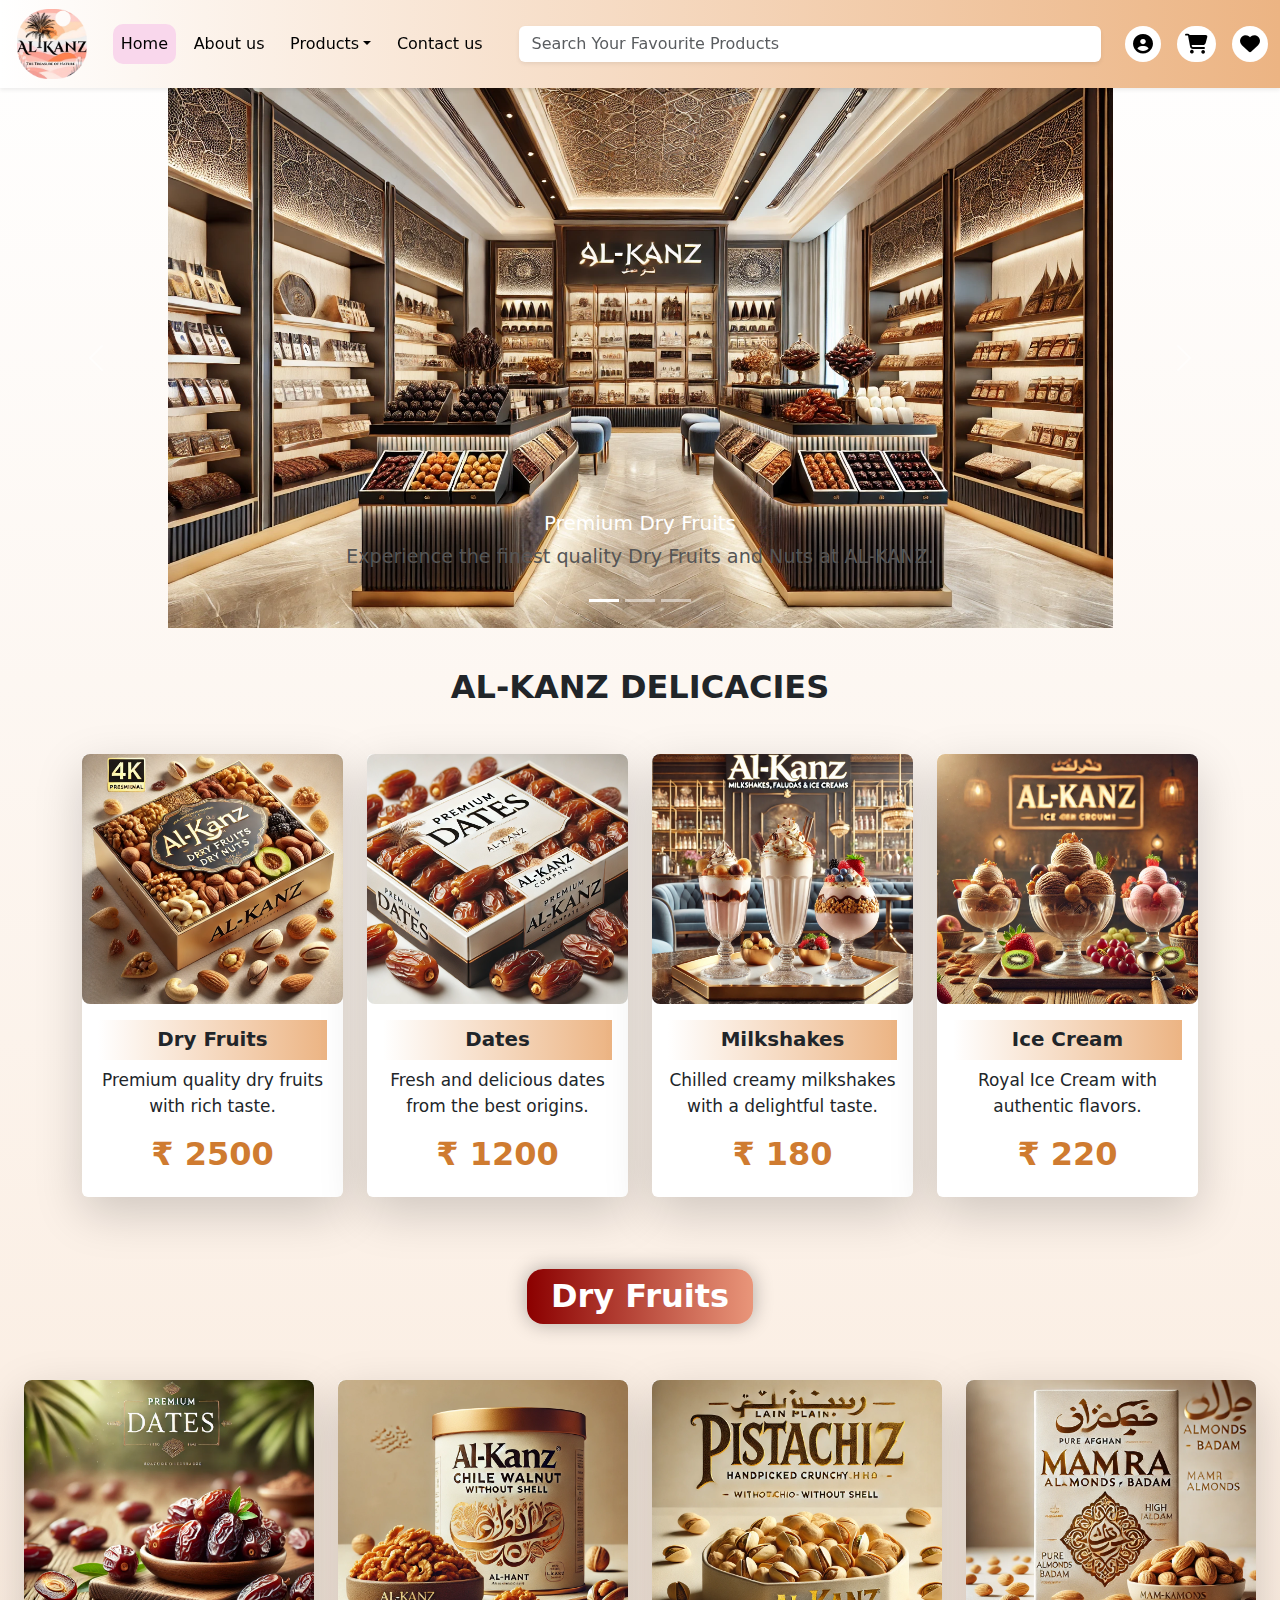
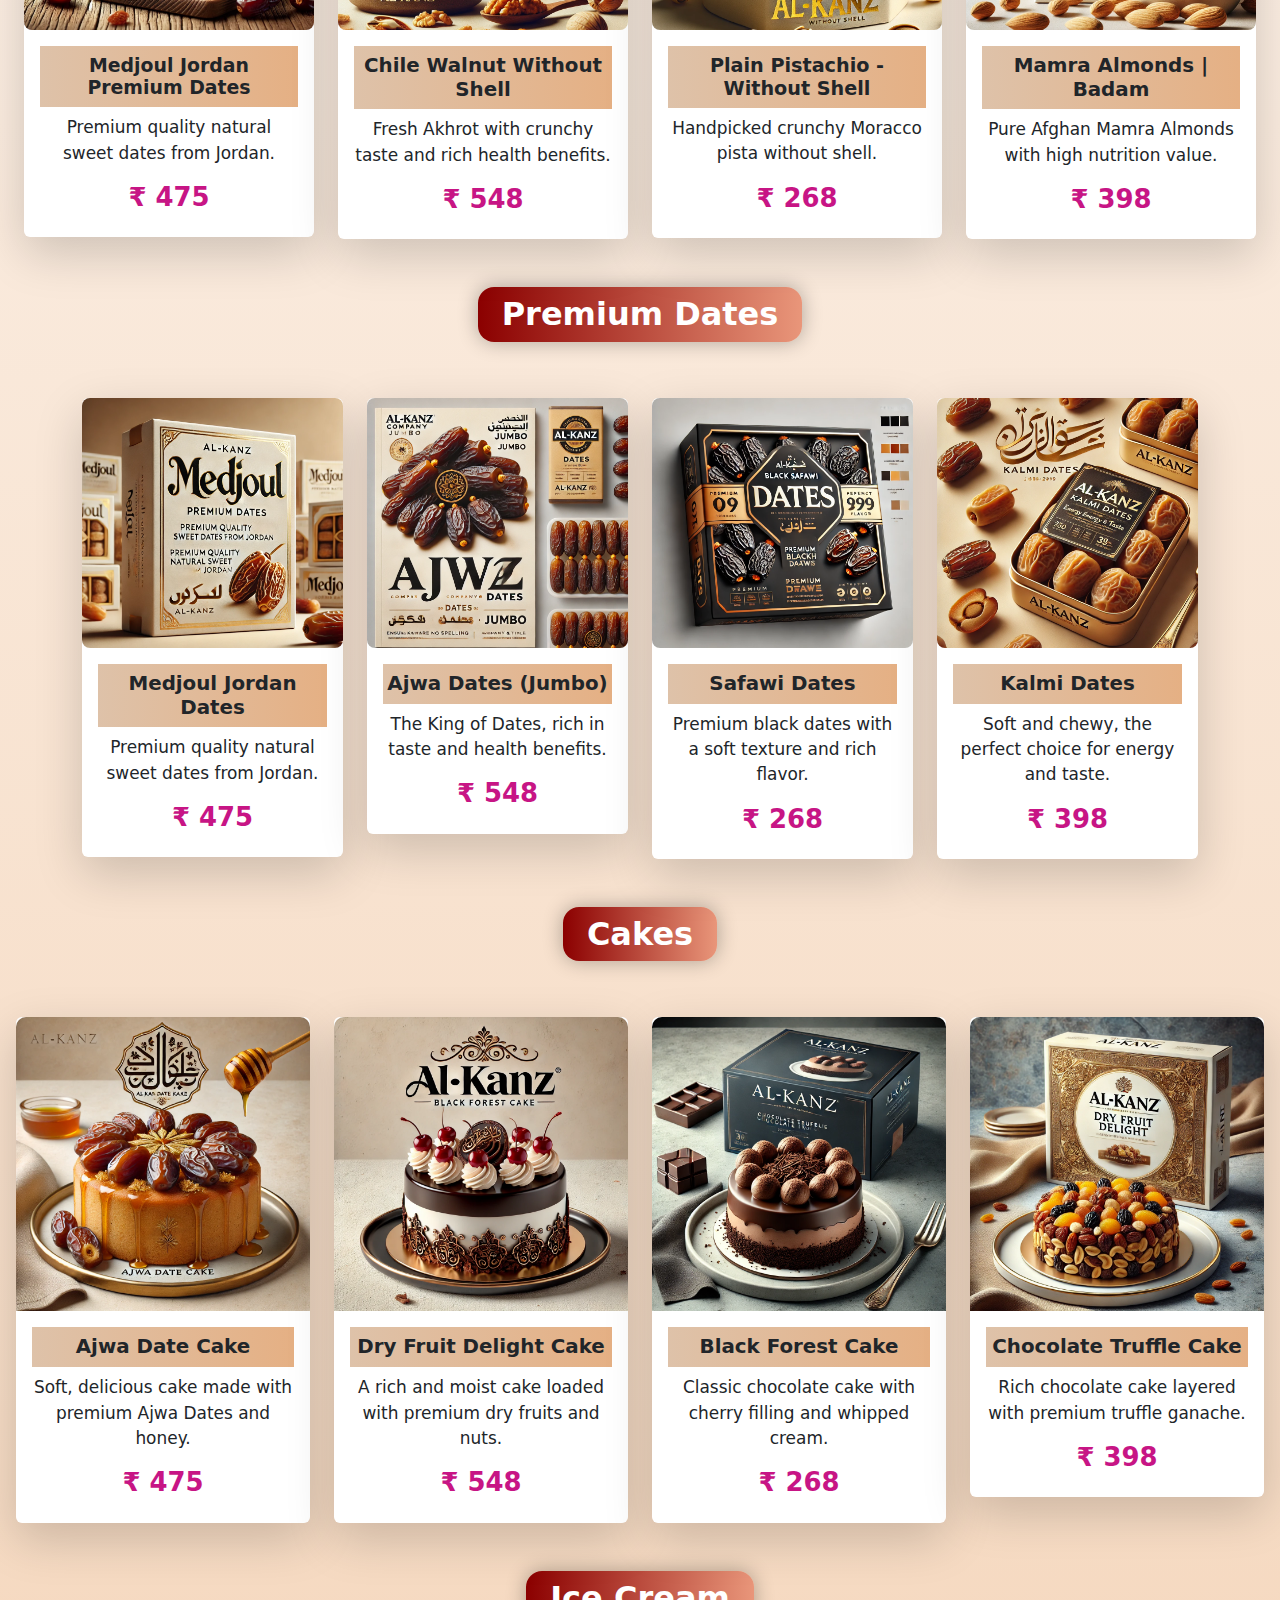
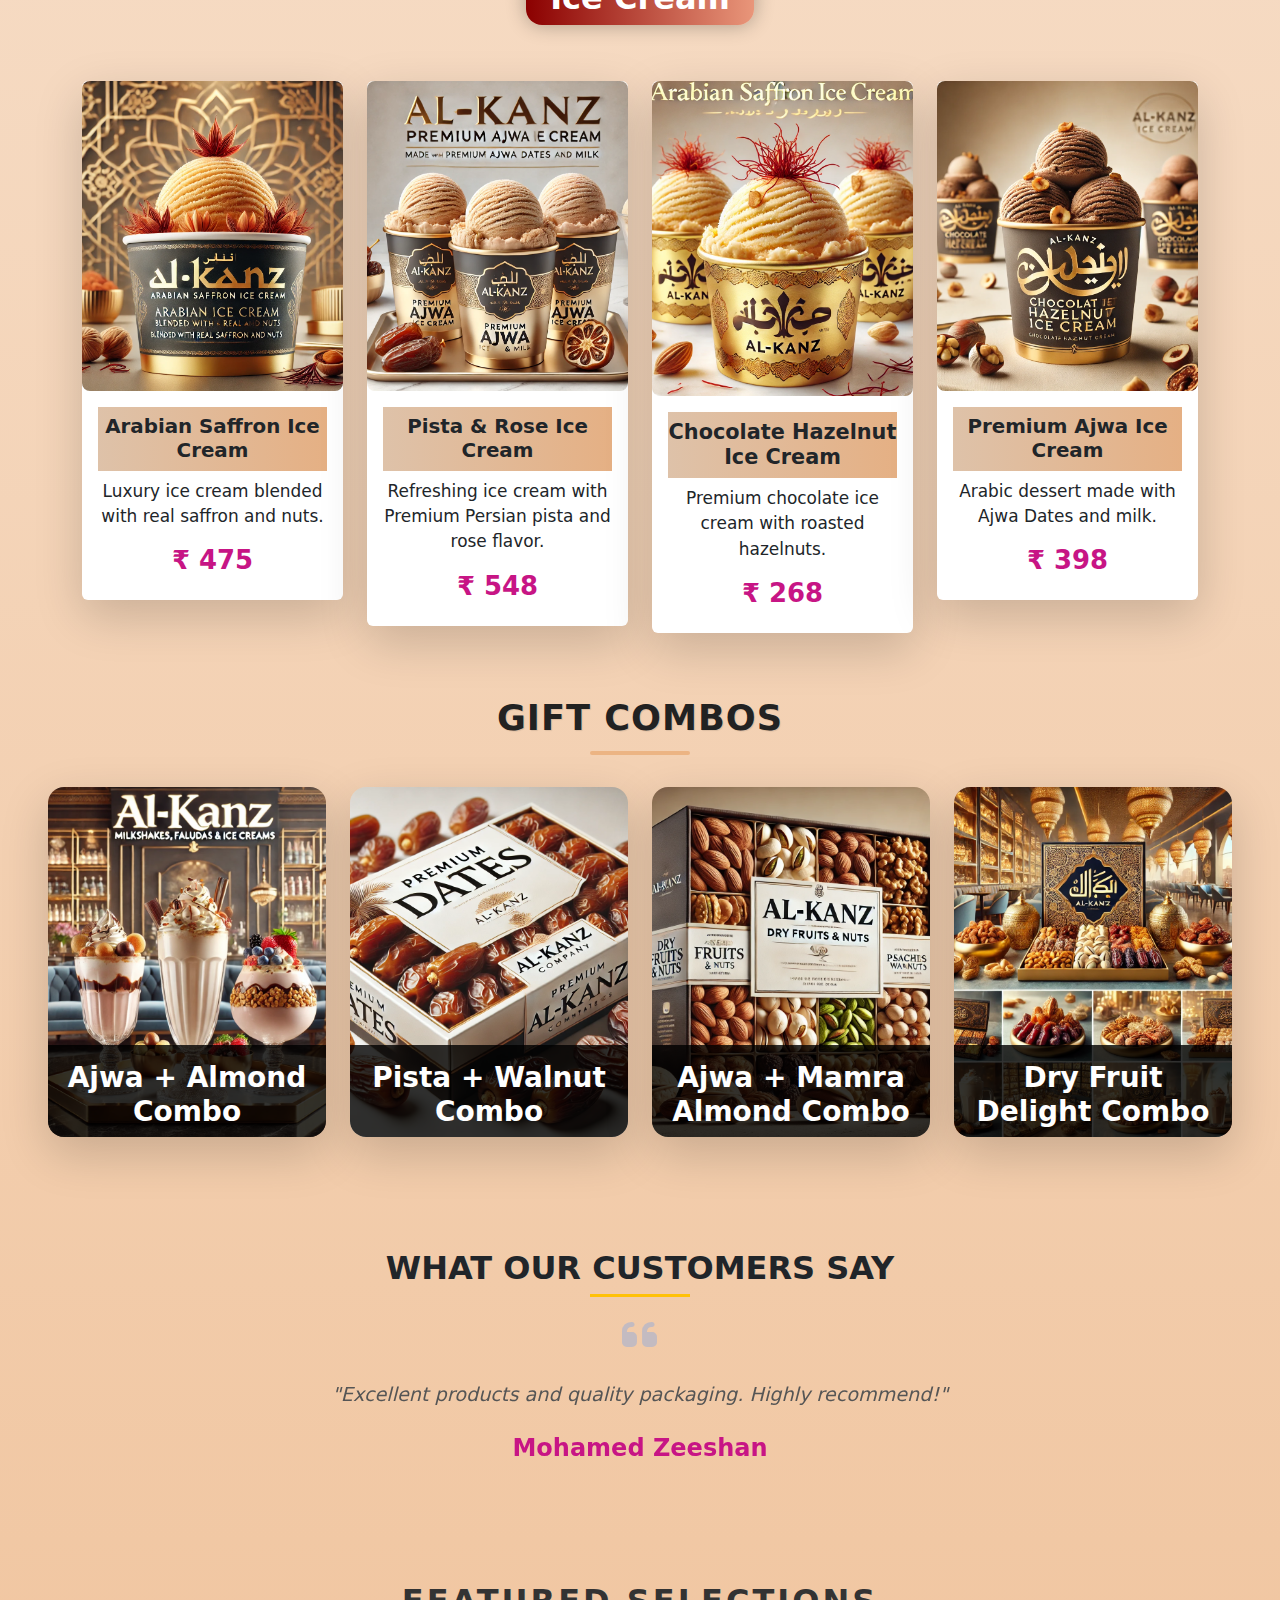
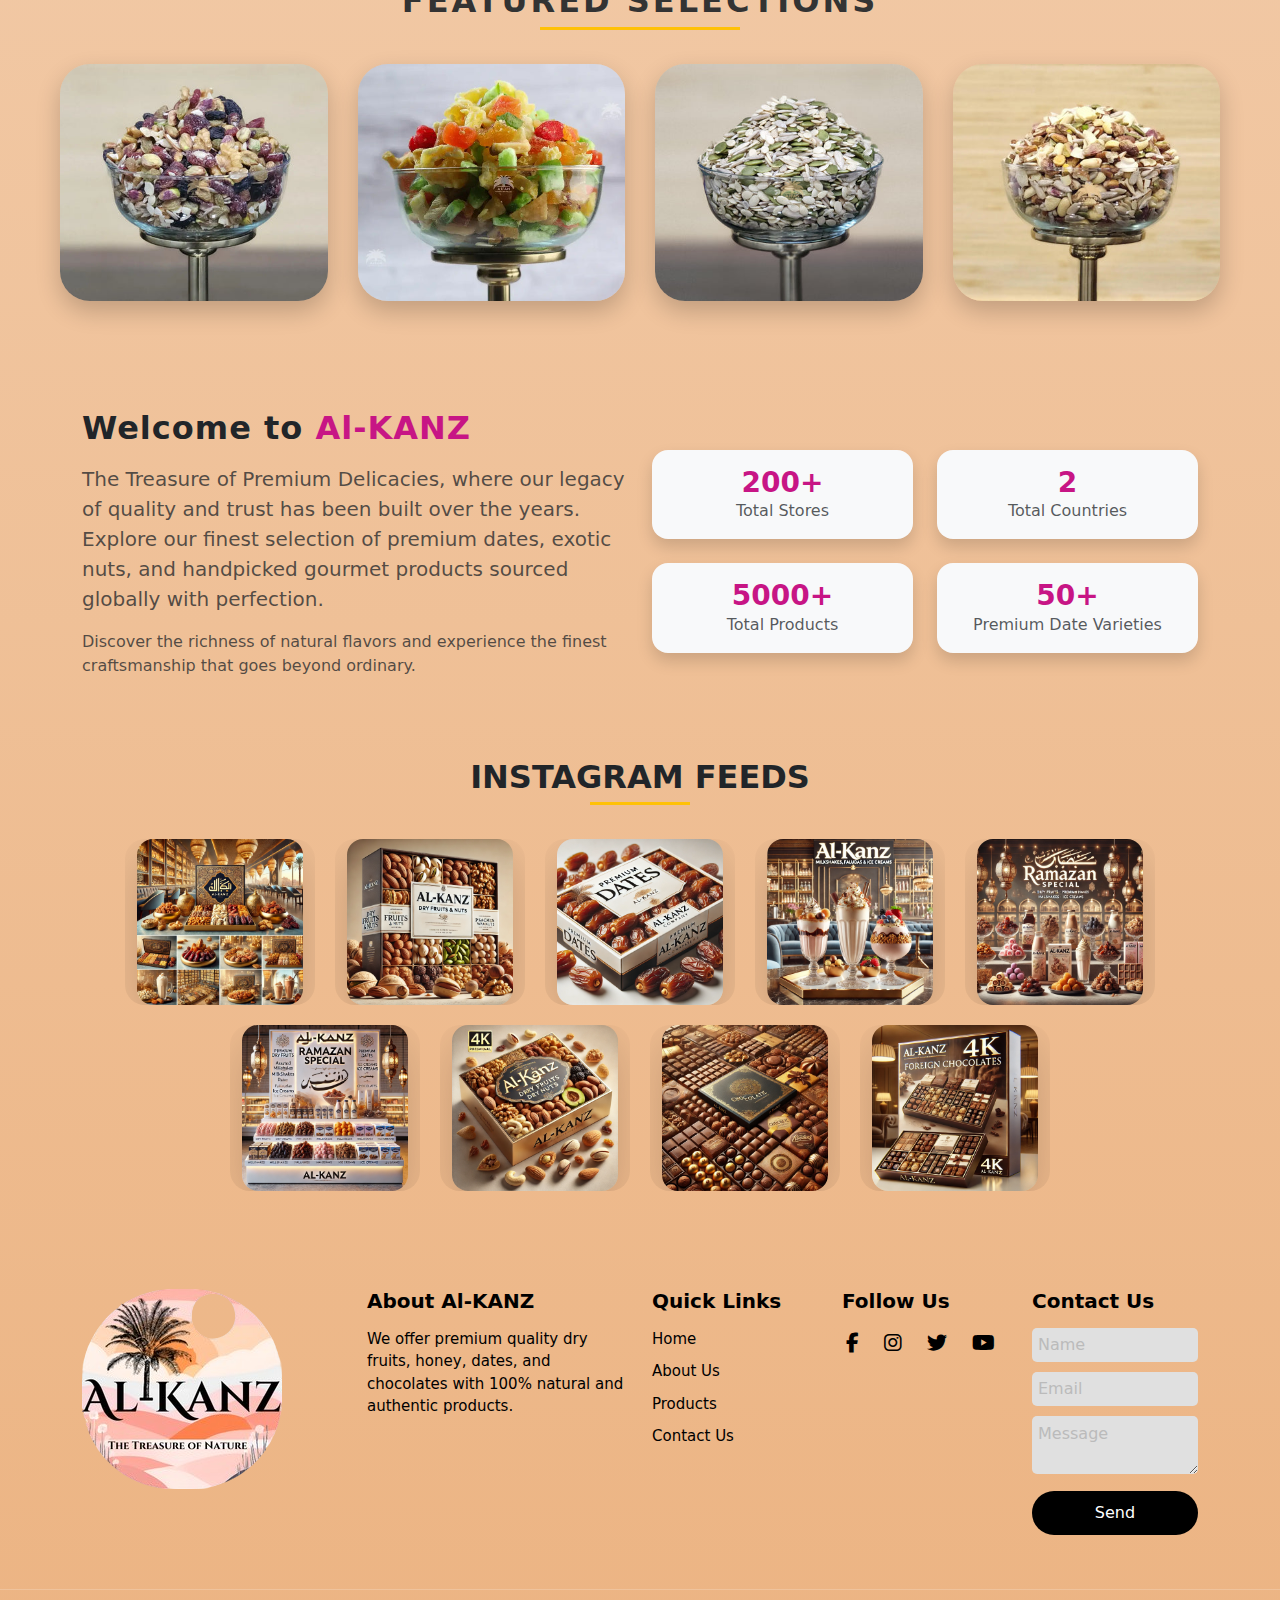
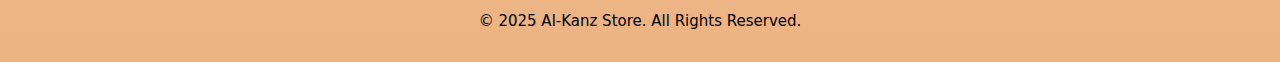
<file: index.html>
<!DOCTYPE html>
<html lang="en">
<head>
    <meta charset="utf-8">
    <meta name="viewport" content="width=device-width, initial-scale=1">
    <title>Al-Kanz Store | The Treasure of Nature</title>
    <link rel="shortcut icon" href="/Al-Kanz-Logos.png" type="image/x-icon">
    <link rel="stylesheet" href="style.css">
    <link href="https://cdn.jsdelivr.net/npm/bootstrap@5.3.3/dist/css/bootstrap.min.css" rel="stylesheet">
    <link rel="stylesheet" href="https://cdnjs.cloudflare.com/ajax/libs/font-awesome/6.7.2/css/all.min.css">
    <script defer src="https://code.jquery.com/jquery-3.6.0.min.js"></script>
    <script defer src="https://cdn.jsdelivr.net/npm/bootstrap@5.3.3/dist/js/bootstrap.bundle.min.js"></script>
    <script defer>
        document.addEventListener("DOMContentLoaded", function () {
            const navbarToggler = document.querySelector(".navbar-toggler");
            const navbarCollapse = document.querySelector(".navbar-collapse");

            navbarToggler.addEventListener("click", function () {
                navbarCollapse.classList.toggle("show");
            });

            document.addEventListener("click", function (event) {
                if (!navbarToggler.contains(event.target) && !navbarCollapse.contains(event.target)) {
                    navbarCollapse.classList.remove("show");
                }
            });
        });
    </script>
</head>
<body>
    <nav class="navbar navbar-expand-lg navbar-color sticky-top shadow-sm py-1 glassmorphic transition-all">
        <div class="container-fluid">
            <a class="navbar-brand" href=""> <img id="logos" src="/Al-Kanz-Logos.png" alt=""></a>
            <button class="navbar-toggler" type="button" data-bs-toggle="collapse" data-bs-target="#navbarSupportedContent" aria-controls="navbarSupportedContent" aria-expanded="false" aria-label="Toggle navigation">
                <span class="navbar-toggler-icon"></span>
            </button>
            <div class="collapse navbar-collapse" id="navbarSupportedContent">
                <ul class="navbar-nav me-auto mb-2 mb-lg-0">
                    <li class="nav-item"><a class="nav-link text-black active" href="#">Home</a></li>
                    <li class="nav-item"><a class="nav-link text-black" href="/About.html">About us</a></li>
                    <li class="nav-item dropdown">
                        <a class="nav-link dropdown-toggle text-black" href="#" role="button" data-bs-toggle="dropdown">Products</a>
                        <ul class="dropdown-menu">
                            <li><a class="dropdown-item" href="#dryfruits">Dry Fruits</a></li>
                            <li><a class="dropdown-item" href="#cakes">Cakes</a></li>
                            <li><a class="dropdown-item" href="#ice-creams">Ice Cream</a></li>
                            <li><a class="dropdown-item" href="#dates">Arabic Delights</a></li>
                            <li><hr class="dropdown-divider"></li>
                            <li><a class="dropdown-item" href="#">Coming Soon</a></li>
                        </ul>
                    </li>
                    <li class="nav-item"><a class="nav-link text-black" href="/Contact.html">Contact us</a></li>
                </ul>
                <form class="d-flex justify-content-center flex-grow-1 position-relative" role="search">
                    <input class="form-control shadow-sm border-0 me-4 ms-4 search-input" type="search" placeholder="Search Your Favourite Products">
                </form>
                <ul class="navbar-nav ms-auto d-flex flex-row gap-3">
                    <li><a href="#"><i class="fa-solid fa-circle-user fs-5 text-black bg-white rounded-5 p-2"></i></a></li>
                    <li><a href="#"><i class="fa-solid fa-cart-shopping fs-5 text-black bg-white rounded-5 p-2"></i></a></li>
                    <li><a href="#"><i class="fa-solid fa-heart fs-5 text-black bg-white rounded-5 p-2"></i></a></li>
                </ul>
            </div>
        </div>
    </nav>

<!-- Hero Page using Carousel -->
<section>
  <div id="carouselExampleCaptions" class="carousel slide" data-bs-ride="carousel">
    <div class="carousel-indicators">
      <button type="button" data-bs-target="#carouselExampleCaptions" data-bs-slide-to="0" class="active" aria-current="true" aria-label="Slide 1"></button>
      <button type="button" data-bs-target="#carouselExampleCaptions" data-bs-slide-to="1" aria-label="Slide 2"></button>
      <button type="button" data-bs-target="#carouselExampleCaptions" data-bs-slide-to="2" aria-label="Slide 3"></button>
    </div>
    <div class="carousel-inner">
      <div class="carousel-item active" data-bs-interval="3000">
        <img src="/img/car2.webp" class="d-block w-100" alt="Dry Fruits">
        <div class="carousel-caption d-none d-md-block">
          <h5>Premium Dry Fruits</h5>
          <p>Experience the finest quality Dry Fruits and Nuts at <span class="kanz-title">AL-KANZ</span>.</p>
        </div>
      </div>
      <div class="carousel-item" data-bs-interval="3000">
        <img src="/img/car1.webp" class="d-block w-100" alt="Dates">
        <div class="carousel-caption d-none d-md-block">
          <h5>Delicious Dates</h5>
          <p>Explore Premium Dates from Saudi Arabia, Ajwa, and more.</p>
        </div>
      </div>
      <div class="carousel-item" data-bs-interval="2000">
        <img src="/img/car3.webp" class="d-block w-100" alt="Ice Creams">
        <div class="carousel-caption d-none d-md-block">
          <h5>Fresh Milkshakes & Ice Creams</h5>
          <p>Enjoy the refreshing taste of Milkshakes, Faludas, and Ice Creams.</p>
        </div>
      </div>
    </div>
    <button class="carousel-control-prev" type="button" data-bs-target="#carouselExampleCaptions" data-bs-slide="prev">
      <span class="carousel-control-prev-icon" aria-hidden="true"></span>
      <span class="visually-hidden">Previous</span>
    </button>
    <button class="carousel-control-next" type="button" data-bs-target="#carouselExampleCaptions" data-bs-slide="next">
      <span class="carousel-control-next-icon" id="home" aria-hidden="true"></span>
      <span class="visually-hidden">Next</span>
    </button>
  </div>
</section>

<!-- All Products -->
<section class="py-4" id="products">
  
  <div class="container">
    <div class="row gy-4">
      <h2 class="fw-bold text-center py-3 text-uppercase">Al-Kanz Delicacies</h2>
      <div class="col-lg-3 col-md-6 col-sm-12">
        <div class="card shadow-lg border-0 h-100">
          <a href="#">
            <img src="/img/7.webp" class="card-img-top img-fluid rounded-3 zoom-effect" style="height: 250px; object-fit: cover;" alt="Dry Fruits">
          </a>
          <div class="card-body text-center d-flex flex-column" id="dryfruits"> 
            <h3 class="card-title navbar-color py-2">Dry Fruits</h3>
            <p class="card-text flex-grow-1">Premium quality dry fruits with rich taste.</p>
            <h2 class="fw-bold" style="color: #cf7b30;">₹ 2500</h2>
          </div>
        </div>
      </div>

      <div class="col-lg-3 col-md-6 col-sm-12">
        <div class="card shadow-lg border-0 h-100">
          <a href="#">
            <img src="/img/3.webp" class="card-img-top img-fluid rounded-3 zoom-effect" style="height: 250px; object-fit: cover;" alt="Dates">
          </a>
          <div class="card-body text-center d-flex flex-column">
            <h3 class="card-title navbar-color py-2">Dates</h3>
            <p class="card-text flex-grow-1">Fresh and delicious dates from the best origins.</p>
            <h2 class="fw-bold" style="color: #cf7b30;">₹ 1200</h2>
          </div>
        </div>
      </div>

      <div class="col-lg-3 col-md-6 col-sm-12">
        <div class="card shadow-lg border-0 h-100">
          <a href="#">
            <img src="/img/4.webp" class="card-img-top img-fluid rounded-3 zoom-effect" style="height: 250px; object-fit: cover;" alt="Milkshake">
          </a>
          <div class="card-body text-center d-flex flex-column">
            <h3 class="card-title navbar-color py-2">Milkshakes</h3>
            <p class="card-text flex-grow-1">Chilled creamy milkshakes with a delightful taste.</p>
            <h2 class="fw-bold" style="color: #cf7b30;">₹ 180</h2>
          </div>
        </div>
      </div>

      <div class="col-lg-3 col-md-6 col-sm-12">
        <div class="card shadow-lg border-0 h-100">
          <a href="#">
            <img src="/img/14.webp" class="card-img-top img-fluid rounded-3 zoom-effect" style="height: 250px; object-fit: cover;" alt="Ice Cream">
          </a>
          <div class="card-body text-center d-flex flex-column">
            <h3 class="card-title navbar-color py-2">Ice Cream</h3>
            <p class="card-text flex-grow-1">Royal Ice Cream with authentic flavors.</p>
            <h2 class="fw-bold" style="color: #cf7b30;">₹ 220</h2>
          </div>
        </div>
      </div>
    </div>
  </div>
</section>


<!-- Dry Fruits -->
<section class="mx-4 my-5">
  <div class="text-center mb-5">
    <h2 class="fw-bold dryfruit-heading d-inline-block px-4 py-2 rounded-4">Dry Fruits</h2>
  </div>
  
<div class="row g-4">
  <div class="col-lg-3 col-md-6 col-sm-12">
    <div  class="card shadow-lg border-0 equal-height">
      <a href="#">
<img src="/img/17.webp" class="img-fluid rounded-3 zoom-effect" style="width: 100%; height: 250px; object-fit: cover; object-position: center;" alt="Medjoul Dates">
      </a>
      <div class="card-body text-center">
        <h3 class="card-title dryfruit-color py-2" style="font-size: 1.18rem;">Medjoul Jordan Premium Dates</h3>
        <p class="card-text">Premium quality natural sweet dates from Jordan.</p>
        <h2 class="fw-bold dryfruit-price">₹ 475</h2>
      </div>
    </div>
  </div>

  <div class="col-lg-3 col-md-6 col-sm-12">
    <div  class="card shadow-lg border-0 equal-height">
      <a href="#">
        <img src="/img/dry2.webp" class="card-img-top img-fluid rounded-3 zoom-effect" style="height: 250px; object-fit: cover;" alt="Chile Walnut">
      </a>
      <div class="card-body text-center">
        <h3 class="card-title dryfruit-color py-2">Chile Walnut Without Shell</h3>
        <p class="card-text">Fresh Akhrot with crunchy taste and rich health benefits.</p>
        <h2 class="fw-bold dryfruit-price">₹ 548</h2>
      </div>
    </div>
  </div>

  <div class="col-lg-3 col-md-6 col-sm-12">
    <div  class="card shadow-lg border-0 equal-height">
      <a href="#">
        <img src="/img/dry3.webp" class="card-img-top img-fluid rounded-3 zoom-effect" style="height: 250px; object-fit: cover;" alt="Plain Pistachio">
      </a>
      <div class="card-body text-center">
        <h3 class="card-title dryfruit-color py-2" style="font-size: 1.2rem;">Plain Pistachio - Without Shell</h3>
        <p class="card-text">Handpicked crunchy Moracco pista without shell.</p>
        <h2 class="fw-bold dryfruit-price">₹ 268</h2>
      </div>
    </div>
  </div>

  <div class="col-lg-3 col-md-6 col-sm-12">
    <div  class="card shadow-lg border-0 equal-height">
      <a href="#">
        <img src="/img/dry4.webp" class="card-img-top img-fluid rounded-3 zoom-effect" style="height: 250px; object-fit: cover;" alt="Mamra Almonds">
      </a>
      <div class="card-body text-center">
        <h3 class="card-title dryfruit-color py-2">Mamra Almonds | Badam</h3>
        <p class="card-text">Pure Afghan Mamra Almonds with high nutrition value.</p>
        <h2 class="fw-bold dryfruit-price">₹ 398</h2>
      </div>
    </div>
  </div>
</div>

</section>

<!-- Dates -->
<section id="dates">
  <div class="text-center mb-5">
    <h2 class="fw-bold dryfruit-heading d-inline-block px-4 py-2 rounded-4">Premium Dates</h2>
  </div>
  <div class="container my-5">
    <div class="row row-cols-1 row-cols-md-2 row-cols-lg-4 g-4">
      <div class="col-lg-3 col-md-6 col-sm-12">
        <div class="card shadow-lg border-0 equal-height">
          <a href="#">
            <img src="/img/date1.1.webp" class="card-img-top img-fluid rounded-3 zoom-effect" style="height: 250px; object-fit: cover;"  alt="Medjoul Dates">
          </a>
          <div class="card-body text-center">
            <h3 class="card-title dryfruit-color py-2">Medjoul Jordan Dates</h3>
            <p class="card-text">Premium quality natural sweet dates from Jordan.</p>
            <h2 class="fw-bold dryfruit-price">₹ 475</h2>
          </div>
        </div>
      </div>
  
      <div class="col-lg-3 col-md-6 col-sm-12">
        <div class="card shadow-lg border-0 equal-height">
          <a href="#">
            <img src="/img/date2.webp" class="card-img-top img-fluid rounded-3 zoom-effect" style="height: 250px; object-fit: cover;" alt="Chile Walnut">
          </a>
          <div class="card-body text-center">
            <h3 class="card-title dryfruit-color py-2">Ajwa Dates (Jumbo)</h3>
            <p class="card-text">The King of Dates, rich in taste and health benefits.</p>
            <h2 class="fw-bold dryfruit-price">₹ 548</h2>
          </div>
        </div>
      </div>
  
      <div class="col-lg-3 col-md-6 col-sm-12">
        <div class="card shadow-lg border-0 equal-height">
          <a href="#">
            <img src="/img/date3.webp" class="card-img-top img-fluid rounded-3 zoom-effect" style="height: 250px; object-fit: cover;" alt="Plain Pistachio">
          </a>
          <div class="card-body text-center">
            <h3 class="card-title dryfruit-color py-2">Safawi Dates</h3>
            <p class="card-text">Premium black dates with a soft texture and rich flavor.</p>
            <h2 class="fw-bold dryfruit-price">₹ 268</h2>
          </div>
        </div>
      </div>
  
      <div class="col-lg-3 col-md-6 col-sm-12">
        <div class="card shadow-lg border-0 equal-height">
          <a href="#">
            <img src="/img/date4.webp" class="card-img-top img-fluid rounded-3 zoom-effect" style="height: 250px; object-fit: cover;" alt="Mamra Almonds">
          </a>
          <div class="card-body text-center">
            <h3 class="card-title dryfruit-color py-2">Kalmi Dates</h3>
            <p class="card-text">Soft and chewy, the perfect choice for energy and taste.</p>
            <h2 class="fw-bold dryfruit-price">₹ 398</h2>
          </div>
        </div>
      </div>
    </div>
  </div>
</section>

<!-- Cakes -->
<section class="mx-3 my-5" id="cakes">
  <div class="text-center mb-5">
    <h2 class="fw-bold dryfruit-heading d-inline-block px-4 py-2 rounded-4">Cakes</h2>
  </div>
  
  <div class="row g-4">
    <div class="col-lg-3 col-md-6 col-sm-12">
      <div class="card shadow-lg border-0 equal-height">
        <a href="#">
          <div class="img-container">
            <img src="/img/cake1.webp" class="img-fluid zoom-effect" alt="Ajwa Date Cake">
          </div>
        </a>
        <div class="card-body text-center">
          <h3 class="card-title dryfruit-color py-2">Ajwa Date Cake</h3>
          <p class="card-text">Soft, delicious cake made with premium Ajwa Dates and honey.</p>
          <h2 class="fw-bold dryfruit-price">₹ 475</h2>
        </div>
      </div>
    </div>

    <div class="col-lg-3 col-md-6 col-sm-12">
      <div class="card shadow-lg border-0 equal-height">
        <a href="#">
          <div class="img-container">
            <img src="/img/cake2.webp" class="img-fluid zoom-effect" alt="Dry Fruit Delight Cake">
          </div>
        </a>
        <div class="card-body text-center">
          <h3 class="card-title dryfruit-color py-2">Dry Fruit Delight Cake</h3>
          <p class="card-text">A rich and moist cake loaded with premium dry fruits and nuts.</p>
          <h2 class="fw-bold dryfruit-price">₹ 548</h2>
        </div>
      </div>
    </div>

    <div class="col-lg-3 col-md-6 col-sm-12">
      <div class="card shadow-lg border-0 equal-height">
        <a href="#">
          <div class="img-container">
            <img src="/img/cake4.webp" class="img-fluid zoom-effect" alt="Black Forest Cake">
          </div>
        </a>
        <div class="card-body text-center">
          <h3 class="card-title dryfruit-color py-2">Black Forest Cake</h3>
          <p class="card-text">Classic chocolate cake with cherry filling and whipped cream.</p>
          <h2 class="fw-bold dryfruit-price">₹ 268</h2>
        </div>
      </div>
    </div>

    <div class="col-lg-3 col-md-6 col-sm-12">
      <div class="card shadow-lg border-0 equal-height">
        <a href="#">
          <div class="img-container">
            <img src="/img/cake5.webp" class="img-fluid zoom-effect" alt="Chocolate Truffle Cake">
          </div>
        </a>
        <div class="card-body text-center">
          <h3 class="card-title dryfruit-color py-2">Chocolate Truffle Cake</h3>
          <p class="card-text">Rich chocolate cake layered with premium truffle ganache.</p>
          <h2 class="fw-bold dryfruit-price">₹ 398</h2>
        </div>
      </div>
    </div>
  </div>
</section>


<!-- Ice Creams -->
<section id="ice-creams">
  <div class="text-center mb-5">
    <h2 class="fw-bold dryfruit-heading d-inline-block px-4 py-2 rounded-4">Ice Cream</h2>
  </div>
  <div class="container my-5">
    <div class="row row-cols-1 row-cols-md-2 row-cols-lg-4 g-4">
      <div class="col-lg-3 col-md-6 col-sm-12">
        <div class="card shadow-lg border-0 equal-height">
          <a href="#">
            <img src="/img/Ice1.webp" class="card-img-top img-fluid rounded-3 zoom-effect" style="height: 310px; object-fit: cover;"  alt="Medjoul Dates">
          </a>
          <div class="card-body text-center">
            <h3 class="card-title dryfruit-color py-2">Arabian Saffron Ice Cream</h3>
            <p class="card-text">Luxury ice cream blended with real saffron and nuts.</p>
            <h2 class="fw-bold dryfruit-price">₹ 475</h2>
          </div>
        </div>
      </div>
  
      <div class="col-lg-3 col-md-6 col-sm-12">
        <div class="card shadow-lg border-0 equal-height">
          <a href="#">
            <img src="/img/Ice2.webp" class="card-img-top img-fluid rounded-3 zoom-effect" style="height: 310px; object-fit: cover;" alt="Chile Walnut">
          </a>
          <div class="card-body text-center">
            <h3 class="card-title dryfruit-color py-2">Pista & Rose Ice Cream</h3>
            <p class="card-text">Refreshing ice cream with Premium Persian pista and rose flavor.</p>
            <h2 class="fw-bold dryfruit-price">₹ 548</h2>
          </div>
        </div>
      </div>
  
      <div class="col-lg-3 col-md-6 col-sm-12">
        <div class="card shadow-lg border-0 equal-height">
          <a href="#">
            <img src="/img/ice3.webp" class="img-fluid rounded-3 zoom-effect w-100" style="height: 315px; object-fit: cover;" alt="Chocolate Hazelnut Ice Cream">
          </a>
          <div class="card-body text-center">
            <h3 class="card-title dryfruit-color py-2" style="font-size: 1.3rem;">Chocolate Hazelnut Ice Cream</h3>
            <p class="card-text">Premium chocolate ice cream with roasted hazelnuts.</p>
            <h2 class="fw-bold dryfruit-price">₹ 268</h2>
          </div>
        </div>
      </div>
      
      <div class="col-lg-3 col-md-6 col-sm-12">
        <div class="card shadow-lg border-0 equal-height">
          <a href="#">
            <img src="/img/ice4.webp" class="card-img-top img-fluid rounded-3 zoom-effect" style="height: 310px; object-fit: cover;" alt="Mamra Almonds">
          </a>
          <div class="card-body text-center">
            <h3 class="card-title dryfruit-color py-2">Premium Ajwa Ice Cream</h3>
            <p class="card-text">Arabic dessert made with Ajwa Dates and milk.</p>
            <h2 class="fw-bold dryfruit-price">₹ 398</h2>
          </div>
        </div>
      </div>
    </div>
  </div>
</section>

<!-- Gits Combos -->
<section class="mx-5 my-5">
  <div class="row g-4">
    <!-- Card 1 -->
    <h2 class="fw-bold text-center py-3 text-uppercase combo-heading">Gift Combos</h2>
    <div class="col-lg-3 col-md-6 col-sm-12">
      <div class="gift-card position-relative overflow-hidden rounded-4 shadow-lg">
        <img src="/img/4.webp" class="img-fluid w-100" alt="Gift Combo">
        <div class="gift-info text-center p-3">
          <h3 class="fw-bold mb-3">Ajwa + Almond Combo</h3>
          <h4 class="fw-bold dryfruit-price">₹ 1,275</h4>
          <a href="#" class="btn btn-warning rounded-3 fw-bold px-4">Buy Now</a>
        </div>
      </div>
    </div>

    <!-- Card 2 -->
    <div class="col-lg-3 col-md-6 col-sm-12">
      <div class="gift-card position-relative overflow-hidden rounded-4 shadow-lg">
        <img src="/img/3.webp" class="img-fluid w-100" alt="Gift Combo">
        <div class="gift-info text-center p-3">
          <h3 class="fw-bold mb-3">Pista + Walnut Combo</h3>
          <h4 class="fw-bold dryfruit-price">₹ 1,548</h4>
          <a href="#" class="btn btn-warning rounded-3 fw-bold px-4">Buy Now</a>
        </div>
      </div>
    </div>

    <!-- Card 3 -->
    <div class="col-lg-3 col-md-6 col-sm-12">
      <div class="gift-card position-relative overflow-hidden rounded-4 shadow-lg">
        <img src="/img/2.webp" class="img-fluid w-100" alt="Gift Combo">
        <div class="gift-info text-center p-3">
          <h3 class="fw-bold mb-3">Ajwa + Mamra Almond Combo</h3>
          <h4 class="fw-bold dryfruit-price">₹ 2,375</h4>
          <a href="#" class="btn btn-warning rounded-3 fw-bold px-4">Buy Now</a>
        </div>
      </div>
    </div>

    <!-- Card 4 -->
    <div class="col-lg-3 col-md-6 col-sm-12">
      <div class="gift-card position-relative overflow-hidden rounded-4 shadow-lg">
        <img src="/img/1.webp" class="img-fluid w-100" alt="Gift Combo">
        <div class="gift-info text-center p-3">
          <h3 class="fw-bold mb-3">Dry Fruit Delight Combo</h3>
          <h4 class="fw-bold dryfruit-price">₹ 1,899</h4>
          <a href="#" class="btn btn-warning rounded-3 fw-bold px-4">Buy Now</a>
        </div>
      </div>
    </div>
  </div>
</section>


<!-- Customer Feedback -->
<section class="mx-3 my-1 py-5">
  <div class="container">
    <h2 class="fw-bold text-center py-3 text-uppercase combo-heading-feedback position-relative">
      What Our Customers Say
    </h2>
    <div id="testimonialCarousel" class="carousel slide" data-bs-ride="carousel" data-bs-interval="2000">

      <div class="carousel-inner">
        <div class="carousel-item active text-center">
          <i class="fa-solid fa-quote-left fs-1"></i>
          <p class="my-4 fst-italic">
            "Excellent products and quality packaging. Highly recommend!"
          </p>
          <h4 class="fw-bold">Mohamed Zeeshan</h4>
        </div>
  
        <div class="carousel-item text-center">
          <i class="fa-solid fa-quote-left fs-1"></i>
          <p class="my-4 fst-italic">
            "Amazing taste and fast delivery. Definitely ordering again!"
          </p>
          <h4 class="fw-bold">Faheemur Rahman</h4>
        </div>
  
        <div class="carousel-item text-center">
          <i class="fa-solid fa-quote-left fs-1"></i>
          <p class="my-4 fst-italic">
            "Best quality dry fruits I have ever purchased! Great service. and fast delivery."
          </p>
          <h4 class="fw-bold">Areeb Ammar</h4>
        </div>
      </div>
 
    </div>
  </div>
  
</section>


<!-- Featured Collection -->
<section>
  <div class="featured-collection">
    <h2 class="collection-title">Featured Selections</h2>
    <div class="modern-grid">
      <div class="modern-card">
        <img src="/img/abc (3).jpg" alt="Dry Fruits">
        <div class="modern-content">
          <h3>Dry Fruits</h3>
          <p>Premium Quality</p>
          <button>Shop Now</button>
        </div>
      </div>
  
      <div class="modern-card">
        <img src="/img/abc (18).jpg" alt="Honey">
        <div class="modern-content">
          <h3>Honey</h3>
          <p>100% Organic</p>
          <button>Shop Now</button>
        </div>
      </div>
  
      <div class="modern-card">
        <img src="/img/abc (12).jpg" alt="Dates">
        <div class="modern-content">
          <h3>Dates</h3>
          <p>Ajwa, Safawi, Mabroom</p>
          <button>Shop Now</button>
        </div>
      </div>
  
      <div class="modern-card">
        <img src="/img/abc (4).jpg" alt="Chocolate">
        <div class="modern-content">
          <h3>Chocolate</h3>
          <p>Imported Delights</p>
          <button>Shop Now</button>
        </div>
      </div>
    </div>
  </div>
  
</section>

<!-- About Metrics -->
<section class="about-ajfan my-5">
  <div class="container">
    <div class="row align-items-center">
      <div class="col-lg-6 text-center text-lg-start mb-4 mb-lg-0">
        <h2 class="fw-bold mb-3" style="letter-spacing: 1px;">Welcome to <span class="metrics">Al-KANZ</span></h2>
        <p class="lead text-muted">
          The Treasure of Premium Delicacies, where our legacy of quality and trust has been built over the years. Explore our finest selection of premium dates, exotic nuts, and handpicked gourmet products sourced globally with perfection.
        </p>
        <p class="text-muted">
          Discover the richness of natural flavors and experience the finest craftsmanship that goes beyond ordinary.
        </p>
      </div>
      <div class="col-lg-6">
        <div class="row g-4">
          <div class="col-md-6 text-center">
            <div class="p-3 shadow rounded-4 bg-light">
              <h3 class="fw-bold metrics mb-0">200+</h3>
              <p class="text-muted mb-0">Total Stores</p>
            </div>
          </div>
          <div class="col-md-6 text-center">  
            <div class="p-3 shadow rounded-4 bg-light">
              <h3 class="fw-bold metrics mb-0">2</h3>
              <p class="text-muted mb-0">Total Countries</p>
            </div>
          </div>
          <div class="col-md-6 text-center">
            <div class="p-3 shadow rounded-4 bg-light">
              <h3 class="fw-bold metrics mb-0">5000+</h3>
              <p class="text-muted mb-0">Total Products</p>
            </div>
          </div>
          <div class="col-md-6 text-center">
            <div class="p-3 shadow rounded-4 bg-light">
              <h3 class="fw-bold metrics mb-0">50+</h3>
              <p class="text-muted mb-0">Premium Date Varieties</p>
            </div>
          </div>
        </div>
      </div>
    </div>
  </div>
</section>


<!-- Social Media -->
    <section class="container my-5">
      <h2 class="fw-bold text-center py-3 text-uppercase insta-heading">Instagram Feeds</h2>
      <div class="row justify-content-center insta-carousel">
        <div class="col-lg-2 col-md-3 col-6 insta-box">
          <img src="img/1.webp" class="img-fluid rounded-4 shadow-lg" alt="">
        </div>
        <div class="col-lg-2 col-md-3 col-6 insta-box">
          <img src="img/2.webp" class="img-fluid rounded-4 shadow-lg" alt="">
        </div>
        <div class="col-lg-2 col-md-3 col-6 insta-box">
          <img src="img/3.webp" class="img-fluid rounded-4 shadow-lg" alt="">
        </div>
        <div class="col-lg-2 col-md-3 col-6 insta-box">
          <img src="img/4.webp" class="img-fluid rounded-4 shadow-lg" alt="">
        </div>
        <div class="col-lg-2 col-md-3 col-6 insta-box">
          <img src="img/5.webp" class="img-fluid rounded-4 shadow-lg" alt="">
        </div>
        <div class="col-lg-2 col-md-3 col-6 insta-box">
          <img src="img/6.webp" class="img-fluid rounded-4 shadow-lg" alt="">
        </div>
        <div class="col-lg-2 col-md-3 col-6 insta-box">
          <img src="img/7.webp" class="img-fluid rounded-4 shadow-lg" alt="">
        </div>
        <div class="col-lg-2 col-md-3 col-6 insta-box">
          <img src="img/8.webp" class="img-fluid rounded-4 shadow-lg" alt="">
        </div>
        <div class="col-lg-2 col-md-3 col-6 insta-box">
          <img src="img/9.webp" class="img-fluid rounded-4 shadow-lg" alt="">
        </div>    
      </div>
    </section>
    

<!-- footer -->
<section>
  <footer class="footer">
    <div class="container">
      <div class="row text-center text-md-start">

        <!-- Logo -->
        <div class="col-md-3 col-12 mb-4">
          <a href="#" >
            <img src="/Al-Kanz-Logos.png"  alt="logo" class="footer-logo img-fluid ">
          </a>
        </div>

        <!-- About Section -->
        <div class="col-md-3 col-12 mb-4">
          <h4>About Al-KANZ</h4>
          <p>We offer premium quality dry fruits, honey, dates, and chocolates with 100% natural and authentic products.</p>
        </div>

        <!-- Quick Links -->
        <div class="col-md-2 col-12 mb-4">
          <h4>Quick Links</h4>
          <a href="#home">Home</a>
          <a href="/About.html">About Us</a>
          <a href="#products">Products</a>
          <a href="/Contact.html">Contact Us</a>
        </div>

        <!-- Follow Us -->
        <div class="col-md-2 col-12 mb-4">
          <h4>Follow Us</h4>
          <div class="social-icons">
            <a href="#"><i class="fab fa-facebook-f"></i></a>
            <a href="#"><i class="fab fa-instagram"></i></a>
            <a href="#"><i class="fab fa-twitter"></i></a>
            <a href="#"><i class="fab fa-youtube"></i></a>
          </div>
        </div>

        <!-- Contact Form -->
        <div class="col-md-2 col-12 mb-4">
          <h4>Contact Us</h4>
          <form class="contact-form">
            <input type="text" placeholder="Name" required>
            <input type="email" placeholder="Email" required>
            <textarea placeholder="Message" rows="2"></textarea>
            <button type="submit" class="btn-custom">Send</button>
          </form>
        </div>
      </div>
    </div>

    <!-- Footer Bottom -->
    <div class="footer-bottom">
      <p>© 2025 Al-Kanz Store. All Rights Reserved.</p>
    </div>
  </footer>
</section>
      <script>  
      let products = [
  "Ajwa Dates",
  "Honey Almond",
  "Cashew Nuts",
  "Pistachio",
  "Walnut",
  "Arabian Baklava",
  "Dry Fruits Gift Box",
  "Black Seed Oil",
  "Saffron",
  "Mabroom Dates"
  ];
  
  let searchInput = document.querySelector(".search-input");
  let searchResults = document.querySelector(".search-results");
  
  searchInput.addEventListener("input", () => {
  let searchTerm = searchInput.value.toLowerCase();
  searchResults.innerHTML = "";
  
  if (searchTerm !== "") {
    let filteredProducts = products.filter((product) =>
      product.toLowerCase().includes(searchTerm)
    );
  
    if (filteredProducts.length > 0) {
      filteredProducts.slice(0, 5).forEach((product) => {
        let resultItem = document.createElement("div");
        resultItem.classList.add("result-item");
        resultItem.textContent = product;
        searchResults.appendChild(resultItem);
  
        resultItem.addEventListener("click", () => {
          searchInput.value = product;
          searchResults.innerHTML = "";
        });
      });
    } else {
      searchResults.innerHTML = "<div class='no-result'>No Result Found</div>";
    }
  }
  });
  
 
  
  
    </script>
    <script src="https://cdn.jsdelivr.net/npm/bootstrap@5.3.3/dist/js/bootstrap.bundle.min.js" integrity="sha384-YvpcrYf0tY3lHB60NNkmXc5s9fDVZLESaAA55NDzOxhy9GkcIdslK1eN7N6jIeHz" crossorigin="anonymous"></script>
    <script src="https://cdn.jsdelivr.net/npm/@popperjs/core@2.11.8/dist/umd/popper.min.js" integrity="sha384-I7E8VVD/ismYTF4hNIPjVp/Zjvgyol6VFvRkX/vR+Vc4jQkC+hVqc2pM8ODewa9r" crossorigin="anonymous"></script>
    <script src="https://cdn.jsdelivr.net/npm/bootstrap@5.3.3/dist/js/bootstrap.min.js" integrity="sha384-0pUGZvbkm6XF6gxjEnlmuGrJXVbNuzT9qBBavbLwCsOGabYfZo0T0to5eqruptLy" crossorigin="anonymous"></script>
    <script src="https://cdn.jsdelivr.net/npm/bootstrap@5.3.0/dist/js/bootstrap.bundle.min.js"></script>
    <script src="https://cdn.jsdelivr.net/npm/bootstrap@5.3.0/dist/js/bootstrap.bundle.min.js"></script>

  </body>
</html>
</file>
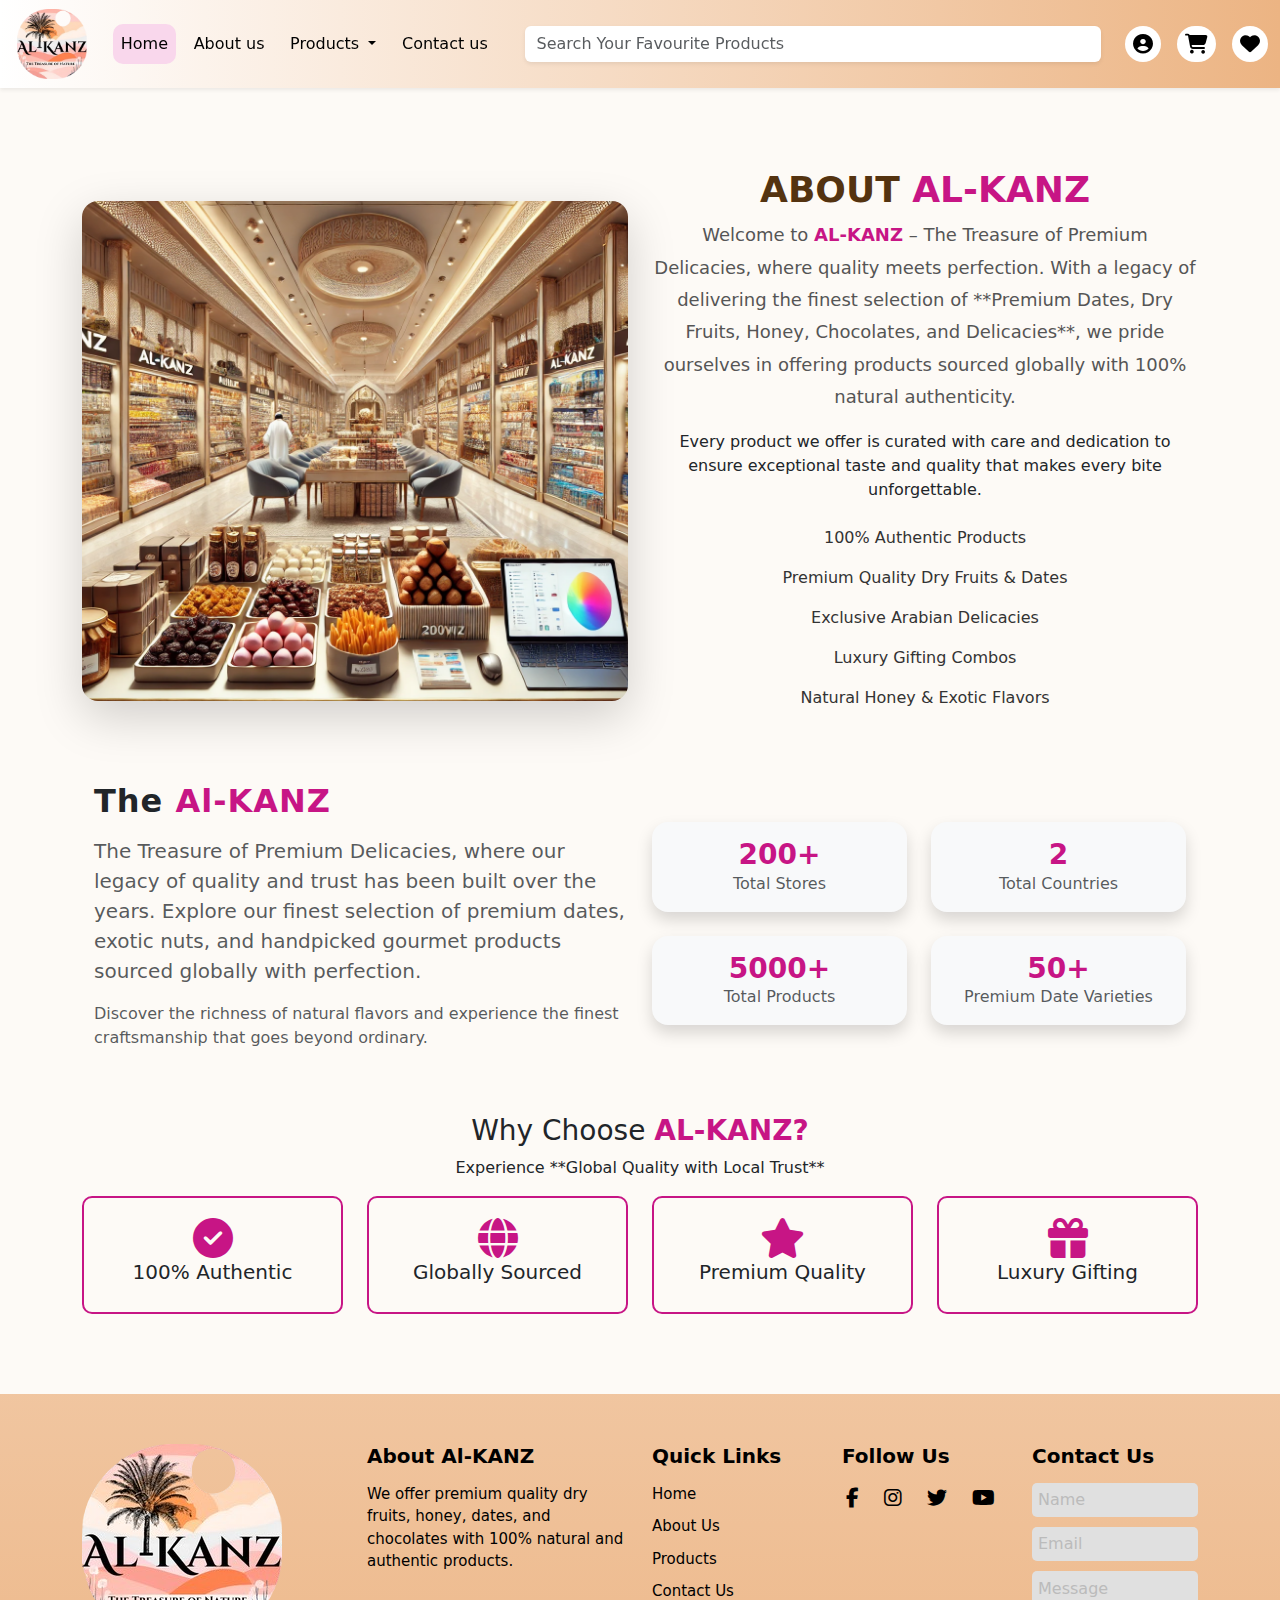
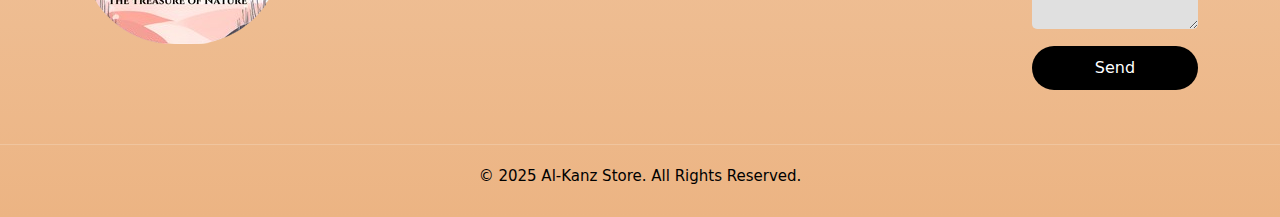
<file: About.html>
<!DOCTYPE html>
<html lang="en">
  <head>
    <meta charset="utf-8">
    <meta name="viewport" content="width=device-width, initial-scale=1">
    <title>Al-Kanz Store | The Treasure of Nature</title>
    <link rel="stylesheet" href="style.css">
    <link rel="shortcut icon" href="/img/الكنز_.png" type="image/x-icon">
    <link href="https://cdn.jsdelivr.net/npm/bootstrap@5.3.3/dist/css/bootstrap.min.css" rel="stylesheet" integrity="sha384-QWTKZyjpPEjISv5WaRU9OFeRpok6YctnYmDr5pNlyT2bRjXh0JMhjY6hW+ALEwIH" crossorigin="anonymous">
    <link rel="stylesheet" href="https://cdnjs.cloudflare.com/ajax/libs/font-awesome/6.7.2/css/all.min.css" integrity="sha512-Evv84Mr4kqVGRNSgIGL/F/aIDqQb7xQ2vcrdIwxfjThSH8CSR7PBEakCr51Ck+w+/U6swU2Im1vVX0SVk9ABhg==" crossorigin="anonymous" referrerpolicy="no-referrer" />
    <!-- CSS Styling -->
<style>
  .about-us {
    padding: 80px 0;
    background: #fdfaf6;
  }
  
  .custom-img {
    height: 500px; 
    width: 100%;
    object-fit: cover; 
}

  .section-title {
    font-size: 36px;
    font-weight: bold;
    color: #543310;
    text-transform: uppercase;
  }
  
  .kanz-title {
    color: #c71585;
    font-weight: bold;
  }
  
  .about-text {
    font-size: 18px;
    line-height: 1.8;
    color: #555;
  }
  
  .specialties ul {
    list-style: none;
    padding: 0;
  }
  
  .specialties ul li {
    padding: 8px 0;
    font-size: 16px;
    color: #333;
  }
  
  .icon-box {
    padding: 20px;
    border: 2px solid #c71585;
    border-radius: 10px;
    transition: 0.4s;
  }
  
  .icon-box i {
    font-size: 40px;
    color: #c71585;
  }
  
  .icon-box:hover {
    background: #c876aa;
    color: #fff;
  }
  
  .icon-box:hover i {
    color: #fff;
  }
  </style>
  

  </head>
  <body>
    <nav class="navbar navbar-expand-lg navbar-color sticky-top shadow-sm py-1 glassmorphic transition-all">
        <div class="container-fluid">
          <a class="navbar-brand" href=""> <img id="logos" src="/Al-Kanz-Logos.png" alt=""></a>
          <button class="navbar-toggler" type="button" data-bs-toggle="collapse" data-bs-target="#navbarSupportedContent" aria-controls="navbarSupportedContent" aria-expanded="false" aria-label="Toggle navigation">
            <span class="navbar-toggler-icon"></span>
          </button>
          <div class="collapse navbar-collapse" id="navbarSupportedContent">
            <ul class="navbar-nav me-auto mb-2 mb-lg-0">
              <li class="nav-item">
                <a class="nav-link  text-black active"  aria-current="page" href="/index.html" >Home</a>
              </li>
             
              <li class="nav-item">
                <a class="nav-link  text-black"  href="/About.html">About us</a>
              </li>
              
              <li class="nav-item dropdown">
                <a class="nav-link dropdown-toggle text-black" href="#" role="button" data-bs-toggle="dropdown" aria-expanded="false">
                  Products
                </a>
                <ul class="dropdown-menu">
                  <li><a class="dropdown-item bold.text-black" href="/index.html#dryfruits">Dry Fruits</a></li>
                  <li><a class="dropdown-item" href="/index.html#cakes">Cakes</a></li>
                  <li><a class="dropdown-item" href="/index.html#ice-creams">Chocolates</a></li>
                  <li><a class="dropdown-item" href="/index.html#dates">Arabic Delights</a></li>
                  <li><hr class="dropdown-divider"></li>
                  <li><a class="dropdown-item" href="#">Coming Soon</a></li>
                </ul>
              </li>
              <li class="nav-item">
                <a class="nav-link text-black" href="/Contact.html">Contact us</a>
              </li>
            </ul>

            <form class="d-flex justify-content-center flex-grow-1 position-relative" role="search">
              <input class="form-control shadow-sm border-0 me-4 ms-4 search-input" type="search" placeholder="Search Your Favourite Products" aria-label="Search"><div class="search-results"></div>

            </form>
            
            <ul class="navbar-nav ms-auto d-flex flex-row gap-3">
              <li><a href="#"><i class="fa-solid fa-circle-user fs-5 text-black bg-white rounded-5 p-2"></i></a></li>
              <li><a href="#"><i class="fa-solid fa-cart-shopping fs-5 text-black bg-white rounded-5 p-2"></i></a></li>
              <li><a href="#"><i class="fa-solid fa-heart fs-5 text-black bg-white rounded-5 p-2"></i></a></li>    
            </ul>
            
          </div>
        </div>
      </nav>



<!-- About Us Section -->
<section class="about-us">
  <div class="container">
    <div class="row align-items-center">
      <div class="col-md-6">
        <img src="/img/200.webp" class="img-fluid custom-img rounded-4 shadow-lg" alt="About Al-Kanz">
    </div>
    
      <div class="col-md-6" style=" text-align: center;">
        <h2 class="section-title">About <span class="kanz-title">AL-KANZ</span></h2>
        <p class="about-text">
          Welcome to <span class="kanz-title">AL-KANZ</span> – The Treasure of Premium Delicacies, where quality meets perfection.  
          With a legacy of delivering the finest selection of **Premium Dates, Dry Fruits, Honey, Chocolates, and Delicacies**, we pride ourselves in offering products sourced globally with 100% natural authenticity.  
        </p>
        <p>
          Every product we offer is curated with care and dedication to ensure exceptional taste and quality that makes every bite unforgettable.
        </p>
        <div class="specialties">
          <ul>
            <li>100% Authentic Products</li>
            <li>Premium Quality Dry Fruits & Dates</li>
            <li>Exclusive Arabian Delicacies</li>
            <li>Luxury Gifting Combos</li>
            <li>Natural Honey & Exotic Flavors</li>
          </ul>
        </div>
      </div>
    </div>

    <!-- About Metrics -->
<section class="about-ajfan my-5">
  <div class="container">
    <div class="row align-items-center">
      <div class="col-lg-6 text-center text-lg-start mb-4 mb-lg-0">
        <h2 class="fw-bold mb-3" style="letter-spacing: 1px;">The <span class="metrics">Al-KANZ</span></h2>
        <p class="lead text-muted">
          The Treasure of Premium Delicacies, where our legacy of quality and trust has been built over the years. Explore our finest selection of premium dates, exotic nuts, and handpicked gourmet products sourced globally with perfection.
        </p>
        <p class="text-muted">
          Discover the richness of natural flavors and experience the finest craftsmanship that goes beyond ordinary.
        </p>
      </div>
      <div class="col-lg-6">
        <div class="row g-4">
          <div class="col-md-6 text-center">
            <div class="p-3 shadow rounded-4 bg-light">
              <h3 class="fw-bold metrics mb-0">200+</h3>
              <p class="text-muted mb-0">Total Stores</p>
            </div>
          </div>
          <div class="col-md-6 text-center">  
            <div class="p-3 shadow rounded-4 bg-light">
              <h3 class="fw-bold metrics mb-0">2</h3>
              <p class="text-muted mb-0">Total Countries</p>
            </div>
          </div>
          <div class="col-md-6 text-center">
            <div class="p-3 shadow rounded-4 bg-light">
              <h3 class="fw-bold metrics mb-0">5000+</h3>
              <p class="text-muted mb-0">Total Products</p>
            </div>
          </div>
          <div class="col-md-6 text-center">
            <div class="p-3 shadow rounded-4 bg-light">
              <h3 class="fw-bold metrics mb-0">50+</h3>
              <p class="text-muted mb-0">Premium Date Varieties</p>
            </div>
          </div>
        </div>
      </div>
    </div>
  </div>
</section>

    <div class="why-choose mt-5 text-center">
      <h3>Why Choose <span class="kanz-title">AL-KANZ?</span></h3>
      <p>Experience **Global Quality with Local Trust**</p>
      <div class="row">
        <div class="col-md-3">
          <div class="icon-box">
            <i class="fas fa-check-circle"></i>
            <h5>100% Authentic</h5>
          </div>
        </div>
        <div class="col-md-3">
          <div class="icon-box">
            <i class="fas fa-globe"></i>
            <h5>Globally Sourced</h5>
          </div>
        </div>
        <div class="col-md-3">
          <div class="icon-box">
            <i class="fas fa-star"></i>
            <h5>Premium Quality</h5>
          </div>
        </div>
        <div class="col-md-3">
          <div class="icon-box">
            <i class="fas fa-gift"></i>
            <h5>Luxury Gifting</h5>
          </div>
        </div>
      </div>
    </div>
  </div>
</section>








<!-- footer -->
<section>
  <footer class="footer">
    <div class="container">
      <div class="row text-center text-md-start">

        <!-- Logo -->
        <div class="col-md-3 col-12 mb-4">
          <a href="#" >
            <img src="/Al-Kanz-Logos.png"  alt="logo" class="footer-logo img-fluid ">
          </a>
        </div>

        <!-- About Section -->
        <div class="col-md-3 col-12 mb-4">
          <h4>About Al-KANZ</h4>
          <p>We offer premium quality dry fruits, honey, dates, and chocolates with 100% natural and authentic products.</p>
        </div>

        <!-- Quick Links -->
        <div class="col-md-2 col-12 mb-4">
          <h4>Quick Links</h4>
          <a href="/index.html">Home</a>
          <a href="/About.html">About Us</a>
          <a href="/index.html/#products">Products</a>
          <a href="/Contact.html">Contact Us</a>
        </div>

        <!-- Follow Us -->
        <div class="col-md-2 col-12 mb-4">
          <h4>Follow Us</h4>
          <div class="social-icons">
            <a href="#"><i class="fab fa-facebook-f"></i></a>
            <a href="#"><i class="fab fa-instagram"></i></a>
            <a href="#"><i class="fab fa-twitter"></i></a>
            <a href="#"><i class="fab fa-youtube"></i></a>
          </div>
        </div>

        <!-- Contact Form -->
        <div class="col-md-2 col-12 mb-4">
          <h4>Contact Us</h4>
          <form class="contact-form">
            <input type="text" placeholder="Name" required>
            <input type="email" placeholder="Email" required>
            <textarea placeholder="Message" rows="2"></textarea>
            <button type="submit" class="btn-custom">Send</button>
          </form>
        </div>
      </div>
    </div>

    <!-- Footer Bottom -->
    <div class="footer-bottom">
      <p>© 2025 Al-Kanz Store. All Rights Reserved.</p>
    </div>
  </footer>
</section>
      <script>  
   
        


      let products = [
  "Ajwa Dates",
  "Honey Almond",
  "Cashew Nuts",
  "Pistachio",
  "Walnut",
  "Arabian Baklava",
  "Dry Fruits Gift Box",
  "Black Seed Oil",
  "Saffron",
  "Mabroom Dates"
  ];
  
  let searchInput = document.querySelector(".search-input");
  let searchResults = document.querySelector(".search-results");
  
  searchInput.addEventListener("input", () => {
  let searchTerm = searchInput.value.toLowerCase();
  searchResults.innerHTML = "";
  
  if (searchTerm !== "") {
    let filteredProducts = products.filter((product) =>
      product.toLowerCase().includes(searchTerm)
    );
  
    if (filteredProducts.length > 0) {
      filteredProducts.slice(0, 5).forEach((product) => {
        let resultItem = document.createElement("div");
        resultItem.classList.add("result-item");
        resultItem.textContent = product;
        searchResults.appendChild(resultItem);
  
        resultItem.addEventListener("click", () => {
          searchInput.value = product;
          searchResults.innerHTML = "";
        });
      });
    } else {
      searchResults.innerHTML = "<div class='no-result'>No Result Found</div>";
    }
  }
  });
  
    </script>
    <script src="https://cdn.jsdelivr.net/npm/bootstrap@5.3.3/dist/js/bootstrap.bundle.min.js" integrity="sha384-YvpcrYf0tY3lHB60NNkmXc5s9fDVZLESaAA55NDzOxhy9GkcIdslK1eN7N6jIeHz" crossorigin="anonymous"></script>
    <script src="https://cdn.jsdelivr.net/npm/@popperjs/core@2.11.8/dist/umd/popper.min.js" integrity="sha384-I7E8VVD/ismYTF4hNIPjVp/Zjvgyol6VFvRkX/vR+Vc4jQkC+hVqc2pM8ODewa9r" crossorigin="anonymous"></script>
    <script src="https://cdn.jsdelivr.net/npm/bootstrap@5.3.3/dist/js/bootstrap.min.js" integrity="sha384-0pUGZvbkm6XF6gxjEnlmuGrJXVbNuzT9qBBavbLwCsOGabYfZo0T0to5eqruptLy" crossorigin="anonymous"></script>
    <script src="https://cdn.jsdelivr.net/npm/bootstrap@5.3.0/dist/js/bootstrap.bundle.min.js"></script>
  </body>
</html>
</file>
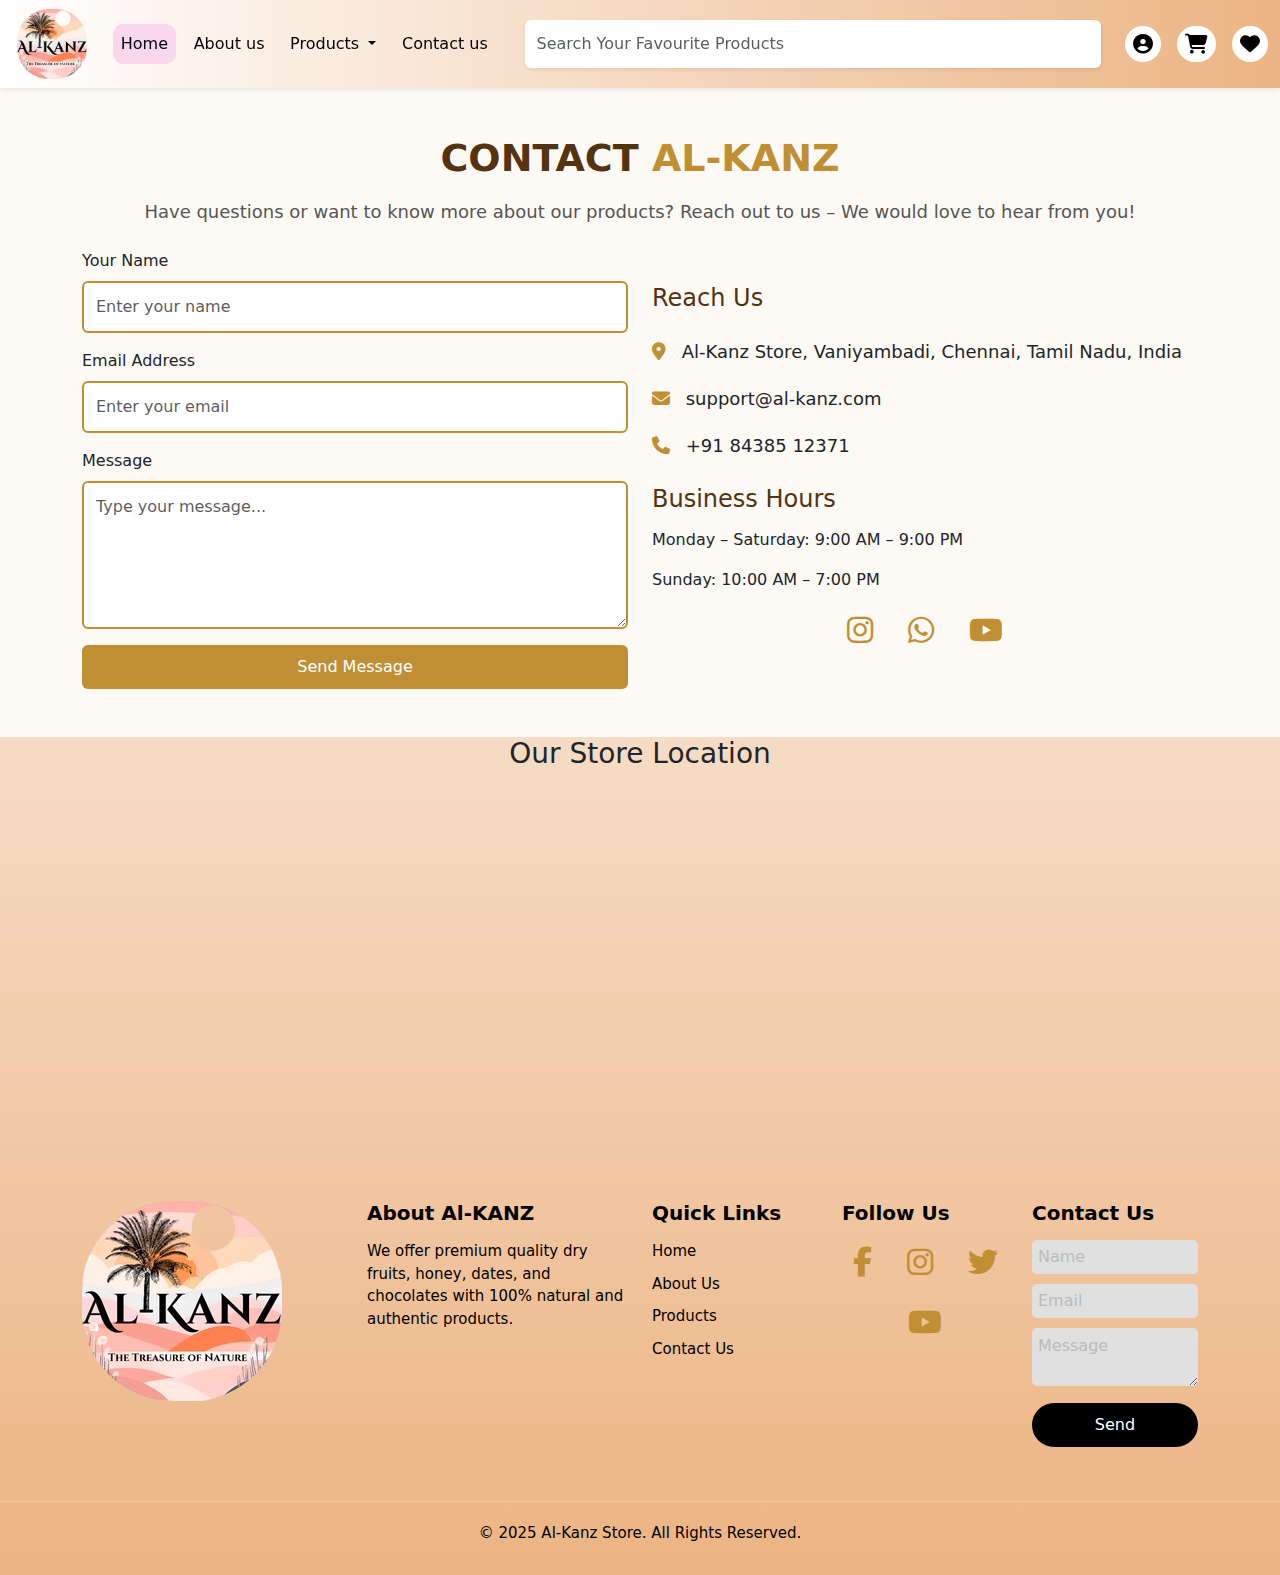
<file: Contact.html>
<!DOCTYPE html>
<html lang="en">
  <head>
    <meta charset="utf-8">
    <meta name="viewport" content="width=device-width, initial-scale=1">
    <title>Al-Kanz Store | The Treasure of Nature</title>
    <link rel="shortcut icon" href="/Al-Kanz-Logos.png" type="image/x-icon">
    <link rel="stylesheet" href="style.css">
    <link href="https://cdn.jsdelivr.net/npm/bootstrap@5.3.3/dist/css/bootstrap.min.css" rel="stylesheet" integrity="sha384-QWTKZyjpPEjISv5WaRU9OFeRpok6YctnYmDr5pNlyT2bRjXh0JMhjY6hW+ALEwIH" crossorigin="anonymous">
    <link rel="stylesheet" href="https://cdnjs.cloudflare.com/ajax/libs/font-awesome/6.7.2/css/all.min.css" integrity="sha512-Evv84Mr4kqVGRNSgIGL/F/aIDqQb7xQ2vcrdIwxfjThSH8CSR7PBEakCr51Ck+w+/U6swU2Im1vVX0SVk9ABhg==" crossorigin="anonymous" referrerpolicy="no-referrer" />
    <style>
    
        .contact-us {
          background: #fdfaf6;
        }
        
        .section-title {
          font-size: 38px;
          font-weight: bold;
          color: #543310;
          text-transform: uppercase;
        }
        
        .kanz-title {
          color: #c08f34;
          font-weight: bold;
        }
        
        .contact-desc {
          font-size: 18px;
          color: #555;
        }
        
        .form-control {
          border: 2px solid #c08f34;
          padding: 12px;
        }
        
        .btn-kanz {
          background: #c08f34;
          color: white;
          padding: 10px 0;
          border: none;
          transition: 0.4s;
        }
        
        .btn-kanz:hover {
          background: #543310;
        }
        
        .contact-details h4 {
          font-size: 24px;
          color: #543310;
          margin-bottom: 15px;
        }
        
        .contact-details ul li {
          font-size: 18px;
          padding: 10px 0;
        }
        
        .contact-details ul i {
          color: #c08f34;
          margin-right: 10px;
        }
        
        .social-icons a {
          font-size: 30px;
          margin: 0 10px;
          color: #c08f34;
          transition: 0.4s;
        }
        
        .social-icons a:hover {
          color: #543310;
        }
        
        .map iframe {
          border-radius: 10px;
        }
        </style>
    </style>
  </head>
  <body>
    <nav class="navbar navbar-expand-lg navbar-color sticky-top shadow-sm py-1 glassmorphic transition-all">
        <div class="container-fluid">
          <a class="navbar-brand" href=""> <img id="logos" src="/Al-Kanz-Logos.png" alt=""></a>
          <button class="navbar-toggler" type="button" data-bs-toggle="collapse" data-bs-target="#navbarSupportedContent" aria-controls="navbarSupportedContent" aria-expanded="false" aria-label="Toggle navigation">
            <span class="navbar-toggler-icon"></span>
          </button>
          <div class="collapse navbar-collapse" id="navbarSupportedContent">
            <ul class="navbar-nav me-auto mb-2 mb-lg-0">
              <li class="nav-item">
                <a class="nav-link  text-black active"  aria-current="page" href="/index.html" >Home</a>
              </li>
             
              <li class="nav-item">
                <a class="nav-link  text-black"  href="/About.html">About us</a>
              </li>
              
              <li class="nav-item dropdown">
                <a class="nav-link dropdown-toggle text-black" href="#" role="button" data-bs-toggle="dropdown" aria-expanded="false">
                  Products
                </a>
                <ul class="dropdown-menu">
                  <li><a class="dropdown-item bold.text-black" href="/index.html#dryfruits">Dry Fruits</a></li>
                  <li><a class="dropdown-item" href="/index.html#cakes">Cakes</a></li>
                  <li><a class="dropdown-item" href="/index.html#ice-creams">Ice Creams</a></li>
                  <li><a class="dropdown-item" href="/index.html#dates">Arabic Delights</a></li>
                  <li><hr class="dropdown-divider"></li>
                  <li><a class="dropdown-item" href="#">Coming Soon</a></li>

                </ul>
              </li>
              <li class="nav-item">
                <a class="nav-link text-black" href="/Contact.html">Contact us</a>
              </li>
            </ul>

            <form class="d-flex justify-content-center flex-grow-1 position-relative" role="search">
              <input class="form-control shadow-sm border-0 me-4 ms-4 search-input" type="search" placeholder="Search Your Favourite Products" aria-label="Search"><div class="search-results"></div>

            </form>
            
            <ul class="navbar-nav ms-auto d-flex flex-row gap-3">
              <li><a href="#"><i class="fa-solid fa-circle-user fs-5 text-black bg-white rounded-5 p-2"></i></a></li>
              <li><a href="#"><i class="fa-solid fa-cart-shopping fs-5 text-black bg-white rounded-5 p-2"></i></a></li>
              <li><a href="#"><i class="fa-solid fa-heart fs-5 text-black bg-white rounded-5 p-2"></i></a></li>    
            </ul>
            
          </div>
        </div>
      </nav>

<!-- Contact Us Section -->
<section class="contact-us py-5">
    <div class="container">
      <div class="text-center">
        <h2 class="section-title mb-3">Contact <span class="kanz-title">AL-KANZ</span></h2>
        <p class="contact-desc">
          Have questions or want to know more about our products? Reach out to us – We would love to hear from you!
        </p>
      </div>
  
      <div class="row align-items-center mt-4">
        <div class="col-md-6">
          <form>
            <div class="mb-3">
              <label class="form-label">Your Name</label>
              <input type="text" class="form-control" placeholder="Enter your name">
            </div>
            <div class="mb-3">
              <label class="form-label">Email Address</label>
              <input type="email" class="form-control" placeholder="Enter your email">
            </div>
            <div class="mb-3">
              <label class="form-label">Message</label>
              <textarea class="form-control" rows="5" placeholder="Type your message..."></textarea>
            </div>
            <button type="submit" class="btn btn-kanz w-100">Send Message</button>
          </form>
        </div>
  
        <div class="col-md-6">
          <div class="contact-details">
            <h4>Reach Us</h4>
            <ul class="list-unstyled">
              <li><i class="fas fa-map-marker-alt"></i> Al-Kanz Store, Vaniyambadi, Chennai, Tamil Nadu, India</li>
              <li><i class="fas fa-envelope"></i> support@al-kanz.com</li>
              <li><i class="fas fa-phone"></i> +91 84385 12371</li>
            </ul>
  
            <h4>Business Hours</h4>
            <p>Monday – Saturday: 9:00 AM – 9:00 PM</p>
            <p>Sunday: 10:00 AM – 7:00 PM</p>
  
            <div class="social-icons">
              <a href="#"><i class="fab fa-instagram"></i></a>
              <a href="#"><i class="fab fa-whatsapp"></i></a>
              <a href="#"><i class="fab fa-youtube"></i></a>
            </div>
          </div>
        </div>
      </div>
    </div>
  </section>
  
  <!-- Map Section -->
  <section class="map">
    <div class="container">
      <h3 class="text-center mb-4">Our Store Location</h3>
      <iframe src="https://www.google.com/maps/embed?pb=!1m18!1m12!1m3!1d126917.24819078883!2d80.20961718905517!3d13.082680197855198!2m3!1f0!2f0!3f0!3m2!1i1024!2i768!4f13.1!3m3!1m2!1s0x3a52639d6a8b1f57%3A0xc5e0e3f5e55f29!2sChennai%2C%20Tamil%20Nadu%2C%20India!5e0!3m2!1sen!2sin!4v1646390542584!5m2!1sen!2sin" width="100%" height="350" style="border:0;" allowfullscreen="" loading="lazy"></iframe>
    </div>
  </section>
  
 
  








<!-- footer -->
<section>
    <footer class="footer">
      <div class="container">
        <div class="row text-center text-md-start">
  
          <!-- Logo -->
          <div class="col-md-3 col-12 mb-4">
            <a href="#" >
              <img src="/Al-Kanz-Logos.png"  alt="logo" class="footer-logo img-fluid ">
            </a>
          </div>
  
          <!-- About Section -->
          <div class="col-md-3 col-12 mb-4">
            <h4>About Al-KANZ</h4>
            <p>We offer premium quality dry fruits, honey, dates, and chocolates with 100% natural and authentic products.</p>
          </div>
  
          <!-- Quick Links -->
          <div class="col-md-2 col-12 mb-4">
            <h4>Quick Links</h4>
            <a href="#">Home</a>
            <a href="/About.html">About Us</a>
            <a href="/index.html/#products">Products</a>
            <a href="/Contact.html">Contact Us</a>
          </div>
  
          <!-- Follow Us -->
          <div class="col-md-2 col-12 mb-4">
            <h4>Follow Us</h4>
            <div class="social-icons">
              <a href="#"><i class="fab fa-facebook-f"></i></a>
              <a href="#"><i class="fab fa-instagram"></i></a>
              <a href="#"><i class="fab fa-twitter"></i></a>
              <a href="#"><i class="fab fa-youtube"></i></a>
            </div>
          </div>
  
          <!-- Contact Form -->
          <div class="col-md-2 col-12 mb-4">
            <h4>Contact Us</h4>
            <form class="contact-form">
              <input type="text" placeholder="Name" required>
              <input type="email" placeholder="Email" required>
              <textarea placeholder="Message" rows="2"></textarea>
              <button type="submit" class="btn-custom">Send</button>
            </form>
          </div>
        </div>
      </div>
  
      <!-- Footer Bottom -->
      <div class="footer-bottom">
        <p>© 2025 Al-Kanz Store. All Rights Reserved.</p>
      </div>
    </footer>
  </section>
        <script>  
     
          
  
  
        let products = [
    "Ajwa Dates",
    "Honey Almond",
    "Cashew Nuts",
    "Pistachio",
    "Walnut",
    "Arabian Baklava",
    "Dry Fruits Gift Box",
    "Black Seed Oil",
    "Saffron",
    "Mabroom Dates"
    ];
    
    let searchInput = document.querySelector(".search-input");
    let searchResults = document.querySelector(".search-results");
    
    searchInput.addEventListener("input", () => {
    let searchTerm = searchInput.value.toLowerCase();
    searchResults.innerHTML = "";
    
    if (searchTerm !== "") {
      let filteredProducts = products.filter((product) =>
        product.toLowerCase().includes(searchTerm)
      );
    
      if (filteredProducts.length > 0) {
        filteredProducts.slice(0, 5).forEach((product) => {
          let resultItem = document.createElement("div");
          resultItem.classList.add("result-item");
          resultItem.textContent = product;
          searchResults.appendChild(resultItem);
    
          resultItem.addEventListener("click", () => {
            searchInput.value = product;
            searchResults.innerHTML = "";
          });
        });
      } else {
        searchResults.innerHTML = "<div class='no-result'>No Result Found</div>";
      }
    }
    });
    
      </script>
      <script src="https://cdn.jsdelivr.net/npm/bootstrap@5.3.3/dist/js/bootstrap.bundle.min.js" integrity="sha384-YvpcrYf0tY3lHB60NNkmXc5s9fDVZLESaAA55NDzOxhy9GkcIdslK1eN7N6jIeHz" crossorigin="anonymous"></script>
      <script src="https://cdn.jsdelivr.net/npm/@popperjs/core@2.11.8/dist/umd/popper.min.js" integrity="sha384-I7E8VVD/ismYTF4hNIPjVp/Zjvgyol6VFvRkX/vR+Vc4jQkC+hVqc2pM8ODewa9r" crossorigin="anonymous"></script>
      <script src="https://cdn.jsdelivr.net/npm/bootstrap@5.3.3/dist/js/bootstrap.min.js" integrity="sha384-0pUGZvbkm6XF6gxjEnlmuGrJXVbNuzT9qBBavbLwCsOGabYfZo0T0to5eqruptLy" crossorigin="anonymous"></script>
      <script src="https://cdn.jsdelivr.net/npm/bootstrap@5.3.0/dist/js/bootstrap.bundle.min.js"></script>
    </body>
  </html>
</file>
<file: style.css>
*{
 margin: 0px;
    padding: 0px; 
    box-sizing: border-box;  
}
body{
 scroll-behavior: smooth;
 background: linear-gradient(to bottom, #ffffff, #ecb483);
}


.navbar {
  position: sticky;
  top: 0;
  z-index: 999;
  background: rgba(255, 255, 255, 0.9); 
  backdrop-filter: blur(10px);
    box-shadow: 0px 0px 15px rgba(0, 0, 0, 0.2);
    transition: all 0.3s ease-in-out;
}

.navbar.scrolled {
  padding: 0.2rem 0rem; /* Small Navbar Height */
  background: rgba(255, 255, 255, 0.8); /* Blur Glass Effect */
  box-shadow: 0 5px 15px rgba(0, 0, 0, 0.2); /* Smooth Shadow */
}

.glassmorphic {
  backdrop-filter: blur(10px); /* Glass Effect */
  -webkit-backdrop-filter: blur(10px); /* Safari Support */
  background: rgba(255, 255, 255, 0.9); /* Transparent White */
  transition: all 0.3s ease; /* Smooth Effect */
}


#logos {
    width: 80px;;
    height: 70px;
    object-fit: contain;  
  }
  
.navbar-color {
    background: linear-gradient(to right, #ffffff, #ecb483);
  }

  .search-results {
    position: absolute;
    background-color: white;
    width: 100%;
    box-shadow: 0 4px 10px rgba(0, 0, 0, 0.2);
    z-index: 10;
    border-radius: 5px;
    overflow: hidden;
  }
  
  .result-item {
    padding: 10px;
    cursor: pointer;
    border-bottom: 1px solid #e0e0e0;
    transition: background 0.3s ease;
  }
  
  .result-item:hover {
    background: #f1f1f1;
  }
  
  .no-result {
    padding: 10px;
    text-align: center;
    color: #888;
  }
  
 
  .navbar-nav .nav-link {
    transition: background 0.3s ease-in-out;
    margin: 0.3rem 0.3rem;
    border-radius: 10px; 
  }
  
  .navbar-nav .nav-link:hover {
    background: #837b4d;
  }
  
  .navbar-nav .nav-link.active,
  .navbar-nav .nav-link:focus,
  .navbar-nav .nav-link:active {
    background: #f9d7ec;
    color: #000000 !important; 
    outline: none; 
  }
  
  /* .navbar-nav a i {
    pointer-events: none; /* This line is causing the problem 
  }
  
  .navbar-nav a:hover i {
    pointer-events: auto; /* This will re-enable the hover 
    transition: 0.3s ease-in-out; 
    color: #e00000; /* Red Hover 
  }
   */

  .fa-solid.active,
  .fa-solid:focus,
  .fa-solid:active {
    background: #c6d9f4;
    color: #1500ff !important; 
    outline: none; 
  }
  
  .carousel-inner img {
    width: 100%;
    height: 60vh;
    object-fit: contain;
  }
  .card img {
    border-top-left-radius: inherit;
    border-top-right-radius: inherit;
    object-fit: cover;
    object-position: center;
    border-top-left-radius: 10px;
    border-top-right-radius: 10px;
  }
  

  .zoom-effect {
    transition: transform 0.3s ease-in-out; /* Smooth Animation */
  }
  
  .zoom-effect:hover {
    transform: scale(1.05); /* Zoom Image on Hover */
  }
    
  .dryfruit-heading {
    background: linear-gradient(to right, #8B0000, #E9967A);
    color: white;
    display: inline-block;
    padding: 10px 30px;
    box-shadow: 0px 0px 20px rgba(0, 0, 0, 0.3);
  }
  


   .container {
    padding: 0 30px; /* Space Around Container */
  }
  
  .combo-heading {
    position: relative;
    display: inline-block;
    font-size: 2.2rem;
    letter-spacing: 1px;
    color: #222; /* Professional Color */
    text-shadow: 1px 1px 1px rgba(0, 0, 0, 0.1);
    cursor: pointer;
    transition: color 0.4s ease-in-out;
  }
  
  .combo-heading::after {
    content: "";
    position: absolute;
    width: 100px;
    height: 4px;
    background: #ecb483; /* Your Golden Business Color */
    bottom: 0;
    left: 50%;
    transform: translateX(-50%);
    transition: width 0.4s ease-in-out;
    border-radius: 10px;
  }
  
  .combo-heading:hover {
    color: #ecb483; /* Hover Color Golden */
  }
  
  .combo-heading:hover::after {
    width: 150px; /* On Hover Line Width */
    background-color: black;
  }
  
  .dryfruit-color {
    background: linear-gradient(to right, #dec2a9, #e5b084);
    color: #3b240b; /* Same Heading Color */
  }
  
  .dryfruit-price {
    color: #c71585; /* Modern Attractive Brown */
  }
  
  .zoom-effect {
    transition: 0.3s ease-in-out;
  }
  
  .zoom-effect:hover {
    transform: scale(1.1);
  }

  .zoom-effect {
    height: 250px; /* Fixed height */
    object-fit: cover; /* Image will crop without stretch */
    transition: transform 0.3s ease-in-out;
  }
  
  .zoom-effect:hover {
    transform: scale(1.1); /* Zoom Hover */
  }
  
  
  .equal-height {
    height: 100%; /* Equal Height For All Cards */
    display: flex;
    flex-direction: column;
  }
  
  .equal-height .card-body {
    flex: 1; /* This will make all card contents equal */
    display: flex;
    flex-direction: column;
    justify-content: space-between;
  }
  .card-title {
    font-size: calc(1rem + 0.3vw); /* Responsive Title */
    font-weight: bold;
  }
  
  .card-text {
    font-size: calc(0.9rem + 0.2vw); /* Responsive Paragraph */
  }
  
  .dryfruit-price {
    font-size: calc(1.3rem + 0.4vw); /* Responsive Price Text */
  }
  
  
  .gift-card img {
    transition: transform 0.4s ease-in-out;
    object-fit: cover;
    height: 350px;
  }
  
  .gift-card:hover img {
    transform: scale(1.1);
  }
  
  
    .gift-info {
      position: absolute;
      bottom: -100px;
      left: 0;
      width: 100%;
      background: rgba(0, 0, 0, 0.8);
      color: white;
      transition: bottom 0.4s ease-in-out;
      padding: 40px 20px; /* Increase this to make the shadow height bigger */
      min-height: 160px; /* This will fix height issue */
    }
    
  
  
  .gift-card:hover .gift-info {
    bottom: 0; 
  }
   
  


  .combo-heading-feedback::after {
    content: "";
    display: block;
    position: relative;
    width: 100px;
    height: 3px;
    top: 6px;
    background: #ffc107; /* Golden Line */
    margin: auto;
    transition: all 0.4s ease-in-out;
  }
  
  .combo-heading-feedback:hover::after {
    width: 150px;
    background: #000; /* Black Hover Line */
  }
  
  .fa-quote-left{
    color: #c3bbc1; /* Golden Color */
  }

  .carousel-item p {
    font-size: 1.2rem;
    color: #555;
  }
  
  .carousel-item h4 {
    color: #c71585; /* Golden Color Name */
  }
  

  .about-ajfan .shadow:hover {
    border: 2px solid black;
    transform: scale(1.05);
    transition: all 0.3s ease;
  }

  .metrics{
    color: #c71585;
  }
  

  .insta-box {
    overflow: hidden;
    border-radius: 20px;
    position: relative;
    cursor: pointer;
    transition: transform 0.4s ease-in-out;
  }
  
  .insta-box img {
    width: 100%;
    height: auto;
    transition: transform 0.4s ease-in-out;
  }
  
  .insta-box:hover img {
    transform: scale(1.2);
    filter: brightness(75%) contrast(1.2);
  }
  
  .insta-box::before {
    content: "View Post";
    position: absolute;
    top: 50%;
    left: 50%;
    transform: translate(-50%, -50%) scale(0);
    background: rgba(0, 0, 0, 0.7);
    color: #fff;
    font-weight: bold;
    font-size: 1.2rem;
    padding: 10px 25px;
    border-radius: 50px;
    letter-spacing: 1px;
    text-transform: uppercase;
    transition: transform 0.4s ease-in-out, opacity 0.4s ease-in-out;
    opacity: 0;
  }
  
  .insta-box:hover::before {
    transform: translate(-50%, -50%) scale(1);
    opacity: 0.1;
  }

  .insta-heading::after {
    content: "";
    display: block;
    position: relative;
    width: 100px;
    height: 3px;
    top: 6px;
    background: #ffc107; /* Golden Line */
    margin: auto;
    transition: all 0.4s ease-in-out;
    margin-bottom: 1rem;
  }
  
  .insta-heading:hover::after {
    width: 150px;
    background: #000; /* Black Hover Line */
  }
  
  .insta-carousel {
    display: flex;
    gap: 20px;
    overflow-x: auto;
    scrollbar-width: none; /* Firefox */
    -ms-overflow-style: none; /* IE and Edge */
  }
  
  .insta-carousel::-webkit-scrollbar {
    display: none; /* Chrome, Safari */
  }


  .featured-collection {
    text-align: center;
    padding: 60px;
  }
  
  .collection-title {
    font-size: 2rem;
    margin-bottom: 40px;
    text-transform: uppercase;
    color: #333;
    letter-spacing: 3px;
    font-weight: 700;
  }
  
  .collection-title::after {
    content: "";
    display: block;
    position: relative;
    width: 200px;
    height: 3px;
    top: 6px;
    background: #ffc107; /* Golden Line */
    margin: auto;
    transition: all 0.4s ease-in-out;
    margin-bottom: 2rem;
  }
  
  .collection-title:hover::after {
    width: 150px;
    background: #000; /* Black Hover Line */
  }

  .modern-grid {
    display: grid;
    grid-template-columns: repeat(4, 1fr);
    gap: 30px;
  }
  
  .modern-card {
    position: relative;
    overflow: hidden;
    border-radius: 30px;
    box-shadow: 0 10px 25px rgba(0, 0, 0, 0.2);
    transition: transform 0.5s ease, box-shadow 0.5s ease;
    cursor: pointer;
  }
  
  .modern-card:hover {
    transform: scale(1.05) rotateX(10deg);
    box-shadow: 0 0 40px rgba(255, 166, 0, 0.8);
  }
  
  .modern-card img {
    width: 100%;
    height: 100%;
    object-fit: cover;
    transition: 0.5s;
  }
  
  .modern-card:hover img {
    filter: blur(4px) brightness(0.7);
  }
  
  .modern-content {
    position: absolute;
    inset: 0;
    background: rgba(0, 0, 0, 0.7);
    display: flex;
    flex-direction: column;
    justify-content: center;
    align-items: center;
    text-align: center;
    transform: translateY(100%);
    transition: transform 0.5s ease;
  }
  
  .modern-card:hover .modern-content {
    transform: translateY(0);
  }
  
  .modern-content h3 {
    font-size: 1.8rem;
    color: #ffa500;
    text-transform: uppercase;
    margin-bottom: 10px;
  }
  
  .modern-content p {
    color: #fff;
    font-size: 1rem;
    margin-bottom: 15px;
  }
  
  .modern-content button {
    padding: 10px 25px;
    border: none;
    background: #ffa500;
    color: white;
    font-weight: bold;
    border-radius: 30px;
    cursor: pointer;
    transition: background 0.3s ease;
  }
  
  .modern-content button:hover {
    background: #ff7700;
  }

  .modern-card:hover {
    transform: perspective(1000px) rotateY(10deg) scale(1.1);
  }
  
  .modern-grid {
    display: grid;
    grid-template-columns: repeat(4, 1fr); /* 4 columns by default */
    gap: 30px;
  }
  
  /* Medium screens (2 columns) */
  @media (max-width: 900px) {
    .modern-grid {
      grid-template-columns: repeat(2, 1fr);
    }
  }
  
  /* Small screens (1 column) */
  @media (max-width: 600px) {
    .modern-grid {
      grid-template-columns: repeat(1, 1fr);
    }
  }
  
  .footer {
    color: #000000;
    padding: 50px 0 20px;
  }
  
  .footer h4 {
    font-size: 20px;
    font-weight: bold;
    margin-bottom: 15px;
  }
  
  .footer p, .footer a {
    color: #000;
    font-size: 15px;
    text-decoration: none;
    transition: 0.3s;
    margin-bottom: 10px;
    display: block;
  }
  .footer-logo {
    max-width: 100px; /* Change this value to make the image smaller */
    height: auto; /* Maintain aspect ratio */
    margin: 0;
  }
   

  .footer a:hover {
    color: #c71585;
  }
  
  .footer-logo {
    max-width: 150px;
  }
  .social-icons {
    display: flex;
    gap: 15px;
    justify-content: center; /* Center icons */
    align-items: center;
    flex-wrap: wrap; /* Automatically adjust in small screens */
  }
  
  .social-icons a {
    margin-right: 10px;
    font-size: 20px;
    color: #000000;
    transition: 0.3s;
  }
  
  .social-icons a:hover {
    color: #c71585;
  }
  
  .contact-form input,
  .contact-form textarea {
    width: 100%;
    padding: 5px;
    margin-bottom: 10px;
    border-radius: 5px;
    background: #e0e0e0;
    border: none;
    color: #000000;
  }
  
  .contact-form input::placeholder,
  .contact-form textarea::placeholder {
    padding: 1px;
    color: #bbb;
  }
  
  .btn-custom {
    background: black;
    color: white;
    border: none;
    padding: 10px;
    width: 100%;
    border-radius: 25px;
    transition: 0.3s;
  }
  
  .btn-custom:hover {
    background: #c71585;
    color: black;
  }
  
  .footer-bottom {
    text-align: center;
    margin-top: 30px;
    padding-top: 20px;
    border-top: 1px solid rgba(255, 255, 255, 0.2);
  }
  
  @media (max-width: 768px) {
    .footer .row {
      text-align: center;
    }
  
    .social-icons {
      justify-content: center;
    }
  }
   
 


  @media (max-width: 768px) {
    .container {
      padding: 0 15px; /* For Mobile Devices */
    }
 
  }
  
  @media (max-width: 768px) {
    .carousel-inner img {
      height: 40vh; /* Mobile View */
      object-fit: contain; /* No Cutting in Mobile */
    }
  }
  
  
  @media (max-width: 768px) {
    .navbar {
      padding: 0.2rem 0rem; 
    }
  }
  
  @media (min-width: 992px) {
    .navbar {
      padding: 0.4rem 0rem; 
    }
  }
</file>
